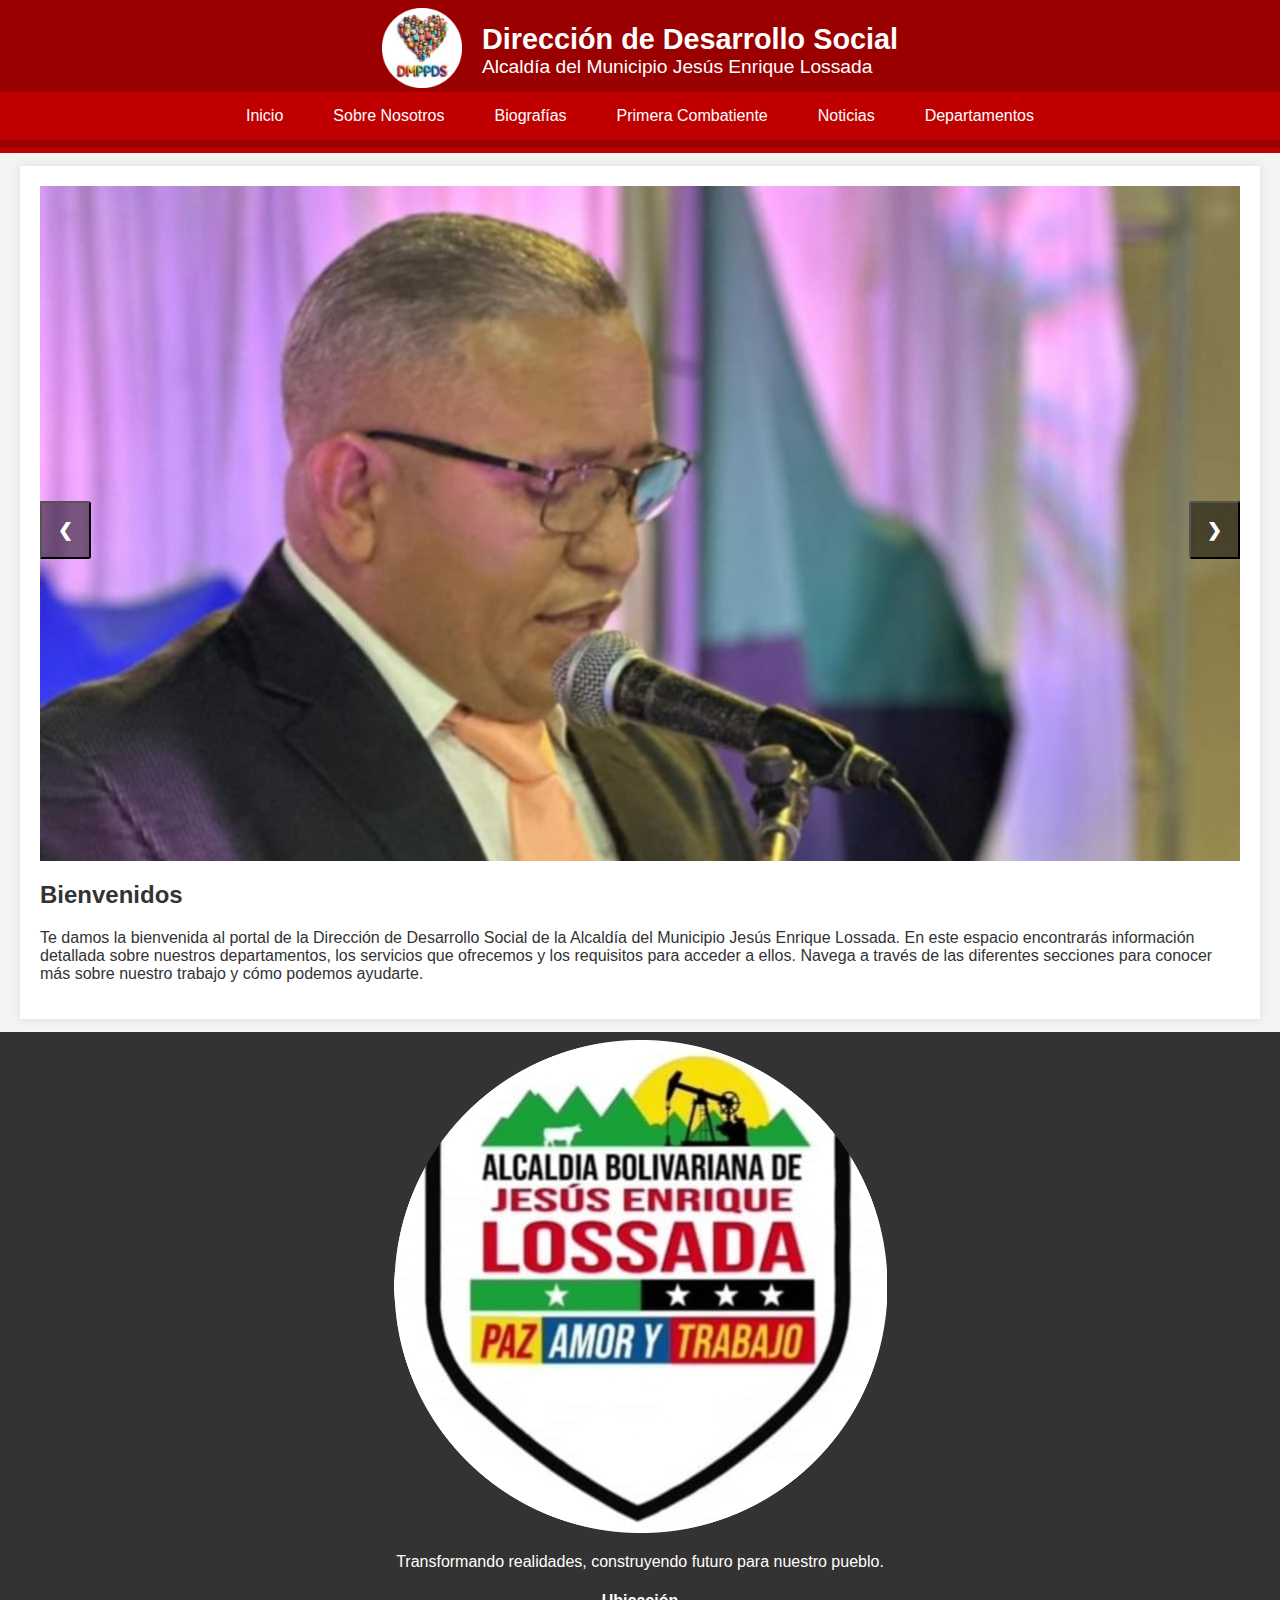
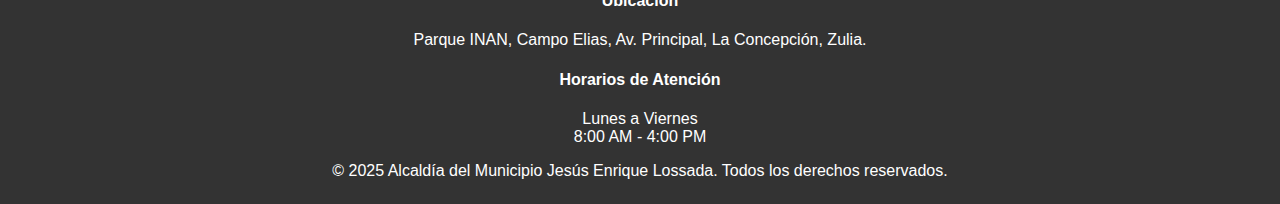
<file: index.html>
<!DOCTYPE html>
<html lang="es">

<head>
    <meta charset="UTF-8">
    <meta name="viewport" content="width=device-width, initial-scale=1.0">
    <link rel="icon" type="image/png" sizes="16x16"
        href="https://kazuma387.github.io/desarrollo-social/images/DDS2.png">
    <link rel="apple-touch-icon" sizes="180x180" href="https://kazuma387.github.io/desarrollo-social/images/DDS.png">
    <title>Dirección de Desarrollo Social - Alcaldía de Jesús Enrique Lossada</title>
    <link rel="stylesheet" href="css/style.css">
    <meta name="description"
        content="Te damos la bienvenida al portal de la Dirección de Desarrollo Social de la Alcaldía del Municipio Jesús Enrique Lossada.">
    <link rel="canonical" href="https://kazuma387.github.io/desarrollo-social">
    <link rel="favicon" href="https://kazuma387.github.io/desarrollo-social/images/DDS2.png">
    <meta name="theme-color" content="#0883c9">
    <meta property="og:type" content="website">
    <meta property="og:url" content="https://kazuma387.github.io/desarrollo-social">
    <meta property="og:title" content="Dirección de Desarrollo Social - Alcaldía de Jesús Enrique Lossada">
    <meta property="og:description"
        content="Te damos la bienvenida al portal de la Dirección de Desarrollo Social de la Alcaldía del Municipio Jesús Enrique Lossada.">
    <meta property="og:image" content="https://kazuma387.github.io/desarrollo-social/images/DDS.png">
    <meta name="twitter:card" content="summary">
</head>

<body>
    <header>
        <div class="header-container">
            <div class="logo">
                <a href="index.html"><img src="images/logo.png" alt="Logo Alcaldía"></a>
            </div>
            <div class="title">
                <h1>Dirección de Desarrollo Social</h1>
                <h5>Alcaldía del Municipio Jesús Enrique Lossada</h5>
            </div>
        </div>
        <button class="menu-toggle" id="mobile-menu">
            <span class="bar"></span>
            <span class="bar"></span>
            <span class="bar"></span>
        </button>
        <nav class="main-nav" id="main-nav">
            <ul>
                <li><a href="index.html">Inicio</a></li>
                <li><a href="sobre-nosotros.html">Sobre Nosotros</a></li>
                <li><a href="biografias.html">Biografías</a></li>
                <li><a href="primera-combatiente.html">Primera Combatiente</a></li>
                <li><a href="noticias.html">Noticias</a></li>
                <li class="dropdown">
                    <a href="javascript:void(0)" class="dropbtn">Departamentos</a>
                    <div class="dropdown-content">
                        <a href="venapp.html">VenApp</a>
                        <a href="trabajo-social.html">Trabajo Social</a>
                        <a href="atencion-ciudadana.html">Atención Ciudadana</a>
                        <a href="atencion-discapacitado.html">Atención al Discapacitado</a>
                        <a href="atencion-adulto-mayor.html">Atención al Adulto Mayor</a>
                        <a href="atencion-pueblo-indigena.html">Atención al Pueblo Indígena</a>
                        <a href="sistema-patria.html">Sistema Patria</a>
                    </div>
                </li>
            </ul>
        </nav>
    </header>

    <main>
        <section class="carousel">
            <div class="carousel-container">
                <div class="carousel-slide">
                    <img src="images/carousel1.jpeg" alt="Imagen 1">
                </div>
                <div class="carousel-slide">
                    <img src="images/carousel2.jpeg" alt="Imagen 2">
                </div>
                <div class="carousel-slide">
                    <img src="images/carousel3.jpeg" alt="Imagen 3">
                </div>
                <div class="carousel-slide">
                    <img src="images/carousel4.jpeg" alt="Imagen 3">
                </div>
                <div class="carousel-slide">
                    <img src="images/carousel5.jpeg" alt="Imagen 3">
                </div>
            </div>
            <button class="prev">&#10094;</button>
            <button class="next">&#10095;</button>
        </section>

        <section class="welcome">
            <h2>Bienvenidos</h2>
            <p>Te damos la bienvenida al portal de la Dirección de Desarrollo Social de la Alcaldía del Municipio Jesús
                Enrique Lossada. En este espacio encontrarás información detallada sobre nuestros departamentos, los
                servicios que ofrecemos y los requisitos para acceder a ellos. Navega a través de las diferentes
                secciones para conocer más sobre nuestro trabajo y cómo podemos ayudarte.</p>
        </section>
    </main>

    <footer>
        <div class="footer-container">
            <div class="footer-section about">
                <img src="images/logo-footer.png" alt="Logo alcaldia de lossada" class="footer-logo">
                <p>Transformando realidades, construyendo futuro para nuestro pueblo.</p>
            </div>
            <div class="footer-section location">
                <h4>Ubicación</h4>
                <p>Parque INAN, Campo Elias, Av. Principal, La Concepción, Zulia.</p>
            </div>
            <div class="footer-section hours">
                <h4>Horarios de Atención</h4>
                <p>Lunes a Viernes<br>8:00 AM - 4:00 PM</p>
            </div>
        </div>
        <div class="footer-bottom">
            <p>&copy; 2025 Alcaldía del Municipio Jesús Enrique Lossada. Todos los derechos reservados.</p>
        </div>
    </footer>

    <script src="js/main.js"></script>
</body>

</html>
</file>
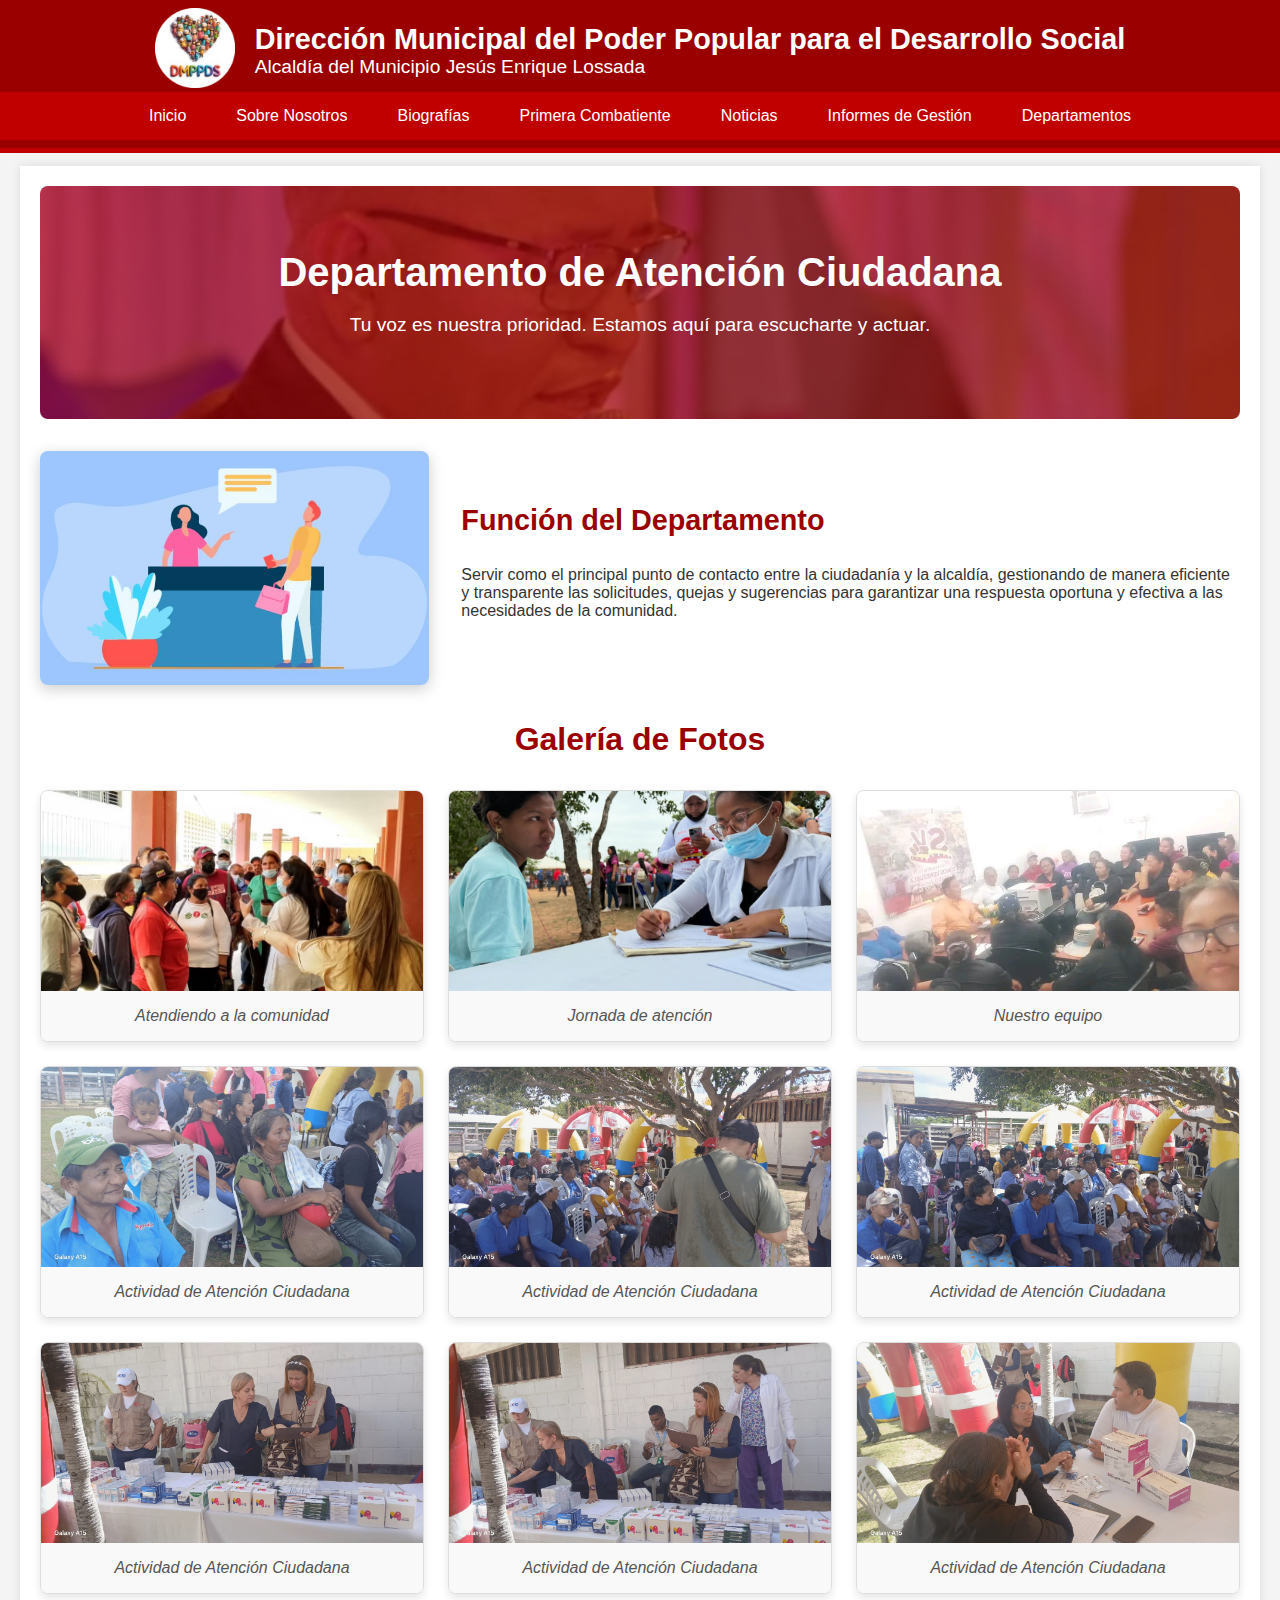
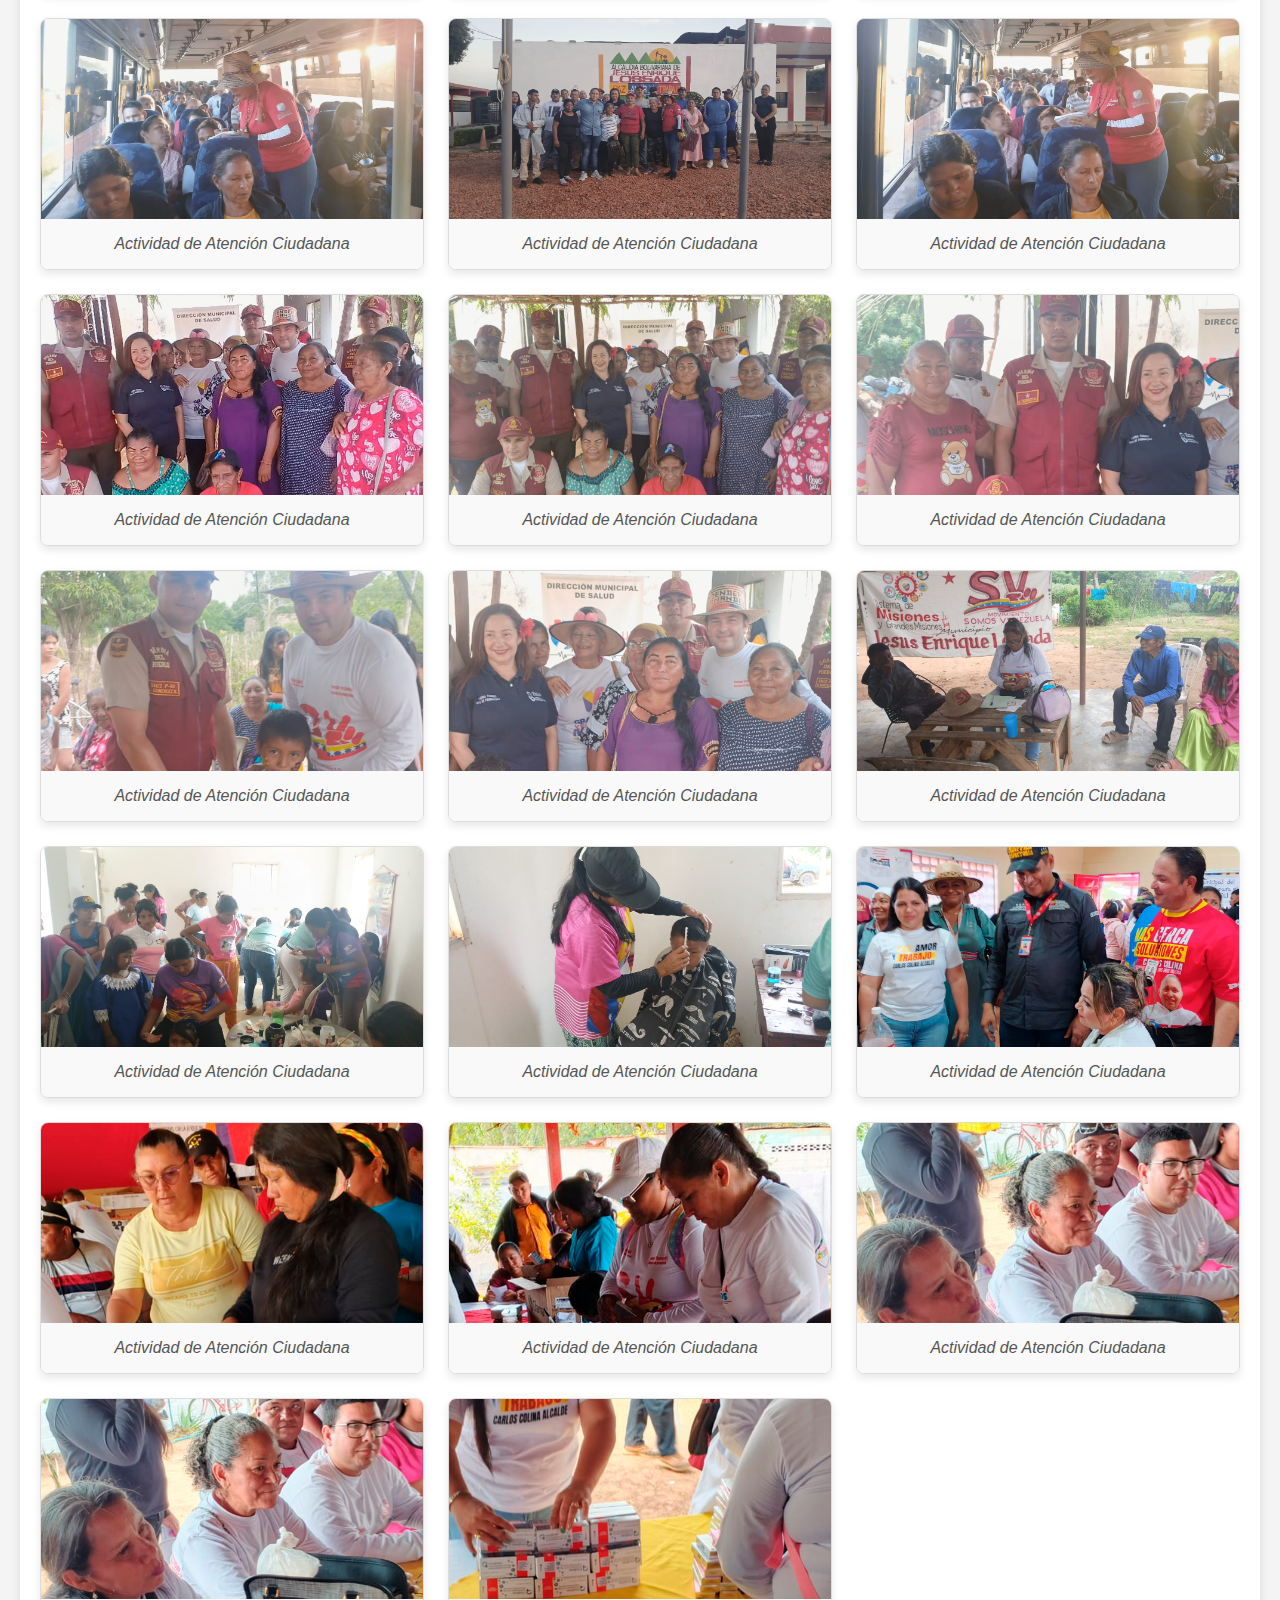
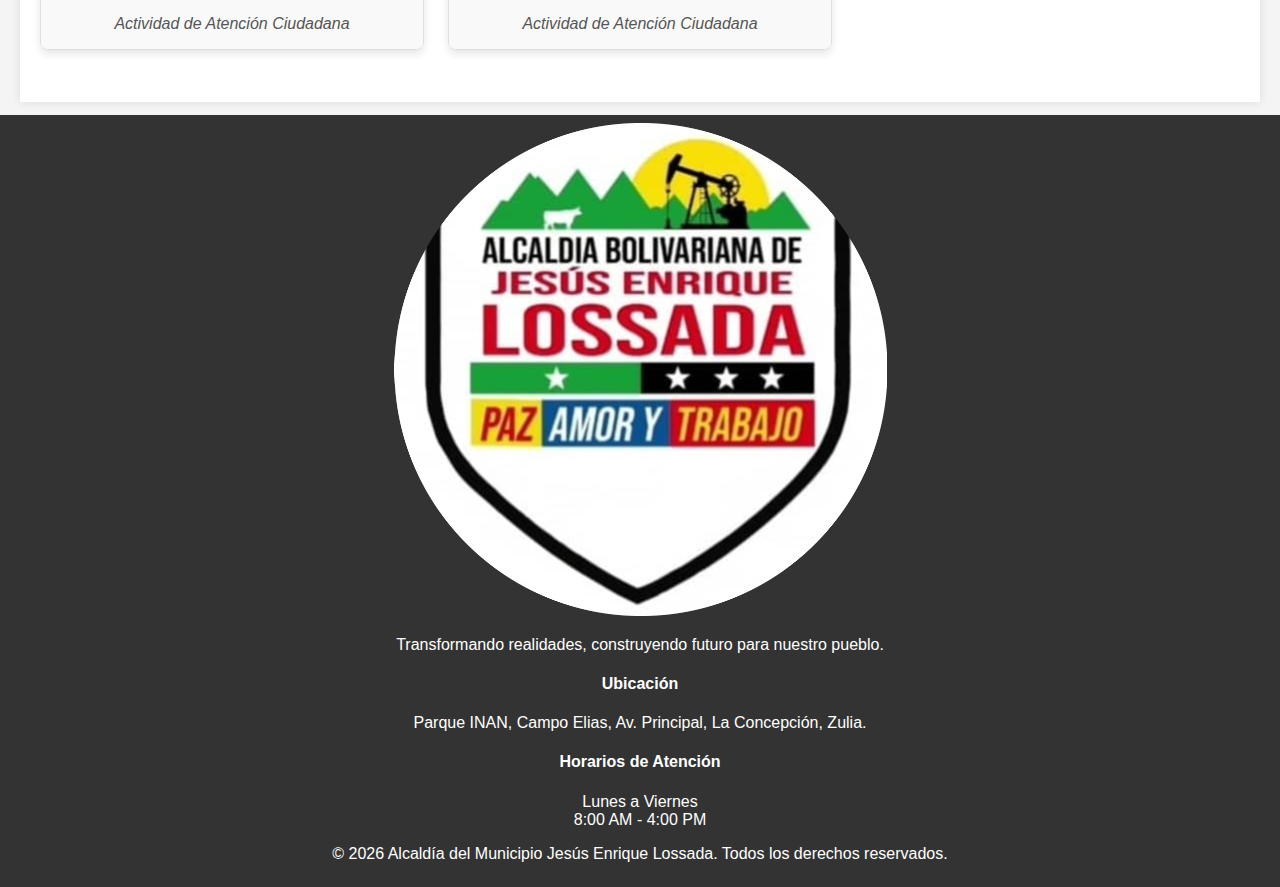
<file: atencion-ciudadana.html>
<!DOCTYPE html>
<html lang="es">

<head>
    <meta charset="UTF-8">
    <meta name="viewport" content="width=device-width, initial-scale=1.0">
    <title>Departamento de Atención Ciudadana - Desarrollo Social</title>
    <link rel="stylesheet" href="css/style.css">
    <link rel="icon" type="image/png" sizes="16x16"
        href="https://kazuma387.github.io/desarrollo-social/images/logo.png">
    <link rel="apple-touch-icon" sizes="180x180" href="https://kazuma387.github.io/desarrollo-social/images/DDS.png">
    <meta name="theme-color" content="#0883c9">
    <meta property="og:type" content="website">
    <meta property="og:url" content="https://kazuma387.github.io/desarrollo-social/atencion-ciudadana.html">
    <meta property="og:title" content="Atención Ciudadana - Desarrollo Social">
    <meta property="og:description"
        content="Conoce cómo podemos ayudarte a través de nuestro departamento de Atención Ciudadana.">
    <meta property="og:image" content="https://kazuma387.github.io/desarrollo-social/images/atencion-ciudadana.jpg">
    <meta name="twitter:card" content="summary_large_image">
</head>

<body>
    <header>
        <div class="header-container">
            <div class="logo">
                <a href="index.html"><img src="images/logo.png" alt="Logo Alcaldía"></a>
            </div>
            <div class="title">
                <h1>Dirección Municipal del Poder Popular para el Desarrollo Social</h1>
                <h5>Alcaldía del Municipio Jesús Enrique Lossada</h5>
            </div>
        </div>
        <button class="menu-toggle" id="mobile-menu">
            <span class="bar"></span>
            <span class="bar"></span>
            <span class="bar"></span>
        </button>
        <nav class="main-nav" id="main-nav">
            <ul>
                <li><a href="index.html">Inicio</a></li>
                <li><a href="sobre-nosotros.html">Sobre Nosotros</a></li>
                <li><a href="biografias.html">Biografías</a></li>
                <li><a href="primera-combatiente.html">Primera Combatiente</a></li>
                <li><a href="noticias.html">Noticias</a></li>
                <li><a href="informes-gestion.html">Informes de Gestión</a></li>
                <li class="dropdown">
                    <a href="javascript:void(0)" class="dropbtn">Departamentos</a>
                    <div class="dropdown-content">
                        <a href="venapp.html">VenApp</a>
                        <a href="trabajo-social.html">Trabajo Social</a>
                        <a href="atencion-ciudadana.html">Atención Ciudadana</a>
                        <a href="atencion-discapacitado.html">Atención al Discapacitado</a>
                        <a href="atencion-adulto-mayor.html">Atención al Adulto Mayor</a>
                        <a href="atencion-pueblo-indigena.html">Atención al Pueblo Indígena</a>
                        <a href="sistema-patria.html">Sistema Patria</a>
                    </div>
                </li>
            </ul>
        </nav>
    </header>

    <main class="content-page">
        <section class="department-hero">
            <div class="department-hero-text">
                <h2>Departamento de Atención Ciudadana</h2>
                <p>Tu voz es nuestra prioridad. Estamos aquí para escucharte y actuar.</p>
            </div>
        </section>

        <section class="department-info">
            <div class="info-left">
                <img src="images/atencion-ciudadana.jpg" alt="Imagen representativa de Atención Ciudadana">
            </div>
            <div class="info-right">
                <h3>Función del Departamento</h3>
                <p>Servir como el principal punto de contacto entre la ciudadanía y la alcaldía, gestionando de manera
                    eficiente y transparente las solicitudes, quejas y sugerencias para garantizar una respuesta
                    oportuna y efectiva a las necesidades de la comunidad.</p>
            </div>
        </section>

        <section class="department-gallery">
            <h3>Galería de Fotos</h3>
            <div class="gallery-grid">
                <div class="gallery-item">
                    <img src="images/atencion-ciudadana/img1.jpeg" alt="Foto de galería 1">
                    <div class="gallery-caption">Atendiendo a la comunidad</div>
                </div>
                <div class="gallery-item">
                    <img src="images/atencion-ciudadana/img2.jpeg" alt="Foto de galería 2">
                    <div class="gallery-caption">Jornada de atención</div>
                </div>
                <div class="gallery-item">
                    <img src="images/atencion-ciudadana/img3.jpeg" alt="Foto de galería 3">
                    <div class="gallery-caption">Nuestro equipo</div>
                </div>
                <div class="gallery-item">
                    <img src="images/atencion-ciudadana/img4.jpeg" alt="Foto de galería 4">
                    <div class="gallery-caption">Actividad de Atención Ciudadana</div>
                </div>
                <div class="gallery-item">
                    <img src="images/atencion-ciudadana/img5.jpeg" alt="Foto de galería 5">
                    <div class="gallery-caption">Actividad de Atención Ciudadana</div>
                </div>
                <div class="gallery-item">
                    <img src="images/atencion-ciudadana/img6.jpeg" alt="Foto de galería 6">
                    <div class="gallery-caption">Actividad de Atención Ciudadana</div>
                </div>
                <div class="gallery-item">
                    <img src="images/atencion-ciudadana/img7.jpeg" alt="Foto de galería 7">
                    <div class="gallery-caption">Actividad de Atención Ciudadana</div>
                </div>
                <div class="gallery-item">
                    <img src="images/atencion-ciudadana/img8.jpeg" alt="Foto de galería 8">
                    <div class="gallery-caption">Actividad de Atención Ciudadana</div>
                </div>
                <div class="gallery-item">
                    <img src="images/atencion-ciudadana/img9.jpeg" alt="Foto de galería 9">
                    <div class="gallery-caption">Actividad de Atención Ciudadana</div>
                </div>
                <div class="gallery-item">
                    <img src="images/atencion-ciudadana/img10.jpeg" alt="Foto de galería 10">
                    <div class="gallery-caption">Actividad de Atención Ciudadana</div>
                </div>
                <div class="gallery-item">
                    <img src="images/atencion-ciudadana/img11.jpeg" alt="Foto de galería 11">
                    <div class="gallery-caption">Actividad de Atención Ciudadana</div>
                </div>
                <div class="gallery-item">
                    <img src="images/atencion-ciudadana/img12.jpeg" alt="Foto de galería 12">
                    <div class="gallery-caption">Actividad de Atención Ciudadana</div>
                </div>
                <div class="gallery-item">
                    <img src="images/atencion-ciudadana/img13.png" alt="Foto de galería 13">
                    <div class="gallery-caption">Actividad de Atención Ciudadana</div>
                </div>
                <div class="gallery-item">
                    <img src="images/atencion-ciudadana/img14.jpeg" alt="Foto de galería 14">
                    <div class="gallery-caption">Actividad de Atención Ciudadana</div>
                </div>
                <div class="gallery-item">
                    <img src="images/atencion-ciudadana/img15.png" alt="Foto de galería 15">
                    <div class="gallery-caption">Actividad de Atención Ciudadana</div>
                </div>
                <div class="gallery-item">
                    <img src="images/atencion-ciudadana/img16.png" alt="Foto de galería 16">
                    <div class="gallery-caption">Actividad de Atención Ciudadana</div>
                </div>
                <div class="gallery-item">
                    <img src="images/atencion-ciudadana/img17.png" alt="Foto de galería 17">
                    <div class="gallery-caption">Actividad de Atención Ciudadana</div>
                </div>
                <div class="gallery-item">
                    <img src="images/atencion-ciudadana/img18.jpeg" alt="Foto de galería 18">
                    <div class="gallery-caption">Actividad de Atención Ciudadana</div>
                </div>
                <div class="gallery-item">
                    <img src="images/atencion-ciudadana/img19.jpeg" alt="Foto de galería 19">
                    <div class="gallery-caption">Actividad de Atención Ciudadana</div>
                </div>
                <div class="gallery-item">
                    <img src="images/atencion-ciudadana/img20.jpeg" alt="Foto de gallery 20">
                    <div class="gallery-caption">Actividad de Atención Ciudadana</div>
                </div>
                <div class="gallery-item">
                    <img src="images/atencion-ciudadana/img21.png" alt="Foto de galería 21">
                    <div class="gallery-caption">Actividad de Atención Ciudadana</div>
                </div>
                <div class="gallery-item">
                    <img src="images/atencion-ciudadana/img22.png" alt="Foto de galería 22">
                    <div class="gallery-caption">Actividad de Atención Ciudadana</div>
                </div>
                <div class="gallery-item">
                    <img src="images/atencion-ciudadana/img23.png" alt="Foto de galería 23">
                    <div class="gallery-caption">Actividad de Atención Ciudadana</div>
                </div>
                <div class="gallery-item">
                    <img src="images/atencion-ciudadana/img24.png" alt="Foto de galería 24">
                    <div class="gallery-caption">Actividad de Atención Ciudadana</div>
                </div>
                <div class="gallery-item">
                    <img src="images/atencion-ciudadana/img25.png" alt="Foto de galería 25">
                    <div class="gallery-caption">Actividad de Atención Ciudadana</div>
                </div>
                <div class="gallery-item">
                    <img src="images/atencion-ciudadana/img26.png" alt="Foto de galería 26">
                    <div class="gallery-caption">Actividad de Atención Ciudadana</div>
                </div>
            </div>
        </section>
    </main>

    <footer>
        <div class="footer-container">
            <div class="footer-section about">
                <img src="images/logo-footer.png" alt="Logo alcaldia de lossada" class="footer-logo">
                <p>Transformando realidades, construyendo futuro para nuestro pueblo.</p>
            </div>
            <div class="footer-section location">
                <h4>Ubicación</h4>
                <p>Parque INAN, Campo Elias, Av. Principal, La Concepción, Zulia.</p>
            </div>
            <div class="footer-section hours">
                <h4>Horarios de Atención</h4>
                <p>Lunes a Viernes<br>8:00 AM - 4:00 PM</p>
            </div>
        </div>
        <div class="footer-bottom">
            <p>&copy; 2026 Alcaldía del Municipio Jesús Enrique Lossada. Todos los derechos reservados.</p>
        </div>
    </footer>
    <script src="js/main.js"></script>
</body>

</html>
</file>
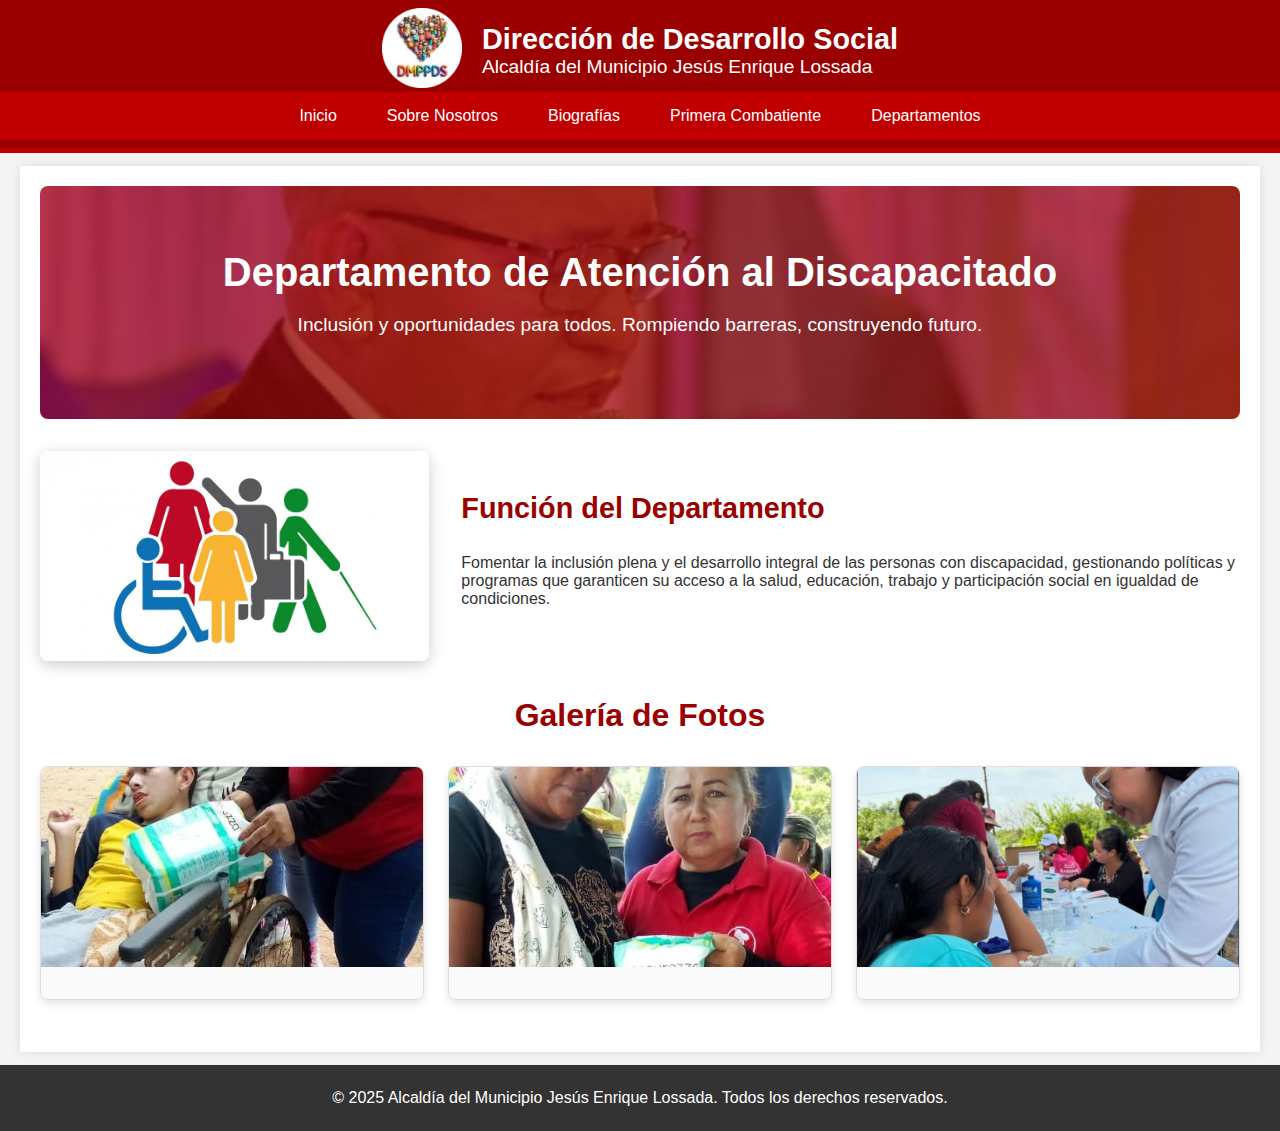
<file: atencion-discapacitado.html>
<!DOCTYPE html>
<html lang="es">
<head>
    <meta charset="UTF-8">
    <meta name="viewport" content="width=device-width, initial-scale=1.0">
    <title>Departamento de Atención al Discapacitado - Desarrollo Social</title>
    <link rel="stylesheet" href="css/style.css">
    <link rel="icon" type="image/png" sizes="16x16" href="https://kazuma387.github.io/desarrollo-social/images/DDS2.png">
    <link rel="apple-touch-icon" sizes="180x180" href="https://kazuma387.github.io/desarrollo-social/images/DDS.png">
    <meta name="theme-color" content="#0883c9">
    <meta property="og:type" content="website">
    <meta property="og:url" content="https://kazuma387.github.io/desarrollo-social/atencion-discapacitado.html">
    <meta property="og:title" content="Atención al Discapacitado - Desarrollo Social">
    <meta property="og:description" content="Programas y servicios para la atención a personas con discapacidad en el municipio.">
    <meta property="og:image" content="https://kazuma387.github.io/desarrollo-social/images/atencion-discapacitado.png">
    <meta name="twitter:card" content="summary_large_image">
</head>
<body>
    <header>
        <div class="header-container">
            <div class="logo">
                <a href="index.html"><img src="images/logo.png" alt="Logo Alcaldía"></a>
            </div>
            <div class="title">
                <h1>Dirección de Desarrollo Social</h1>
                <h5>Alcaldía del Municipio Jesús Enrique Lossada</h5>
            </div>
        </div>
        <button class="menu-toggle" id="mobile-menu">
            <span class="bar"></span>
            <span class="bar"></span>
            <span class="bar"></span>
        </button>
        <nav class="main-nav" id="main-nav">
            <ul>
                <li><a href="index.html">Inicio</a></li>
                <li><a href="sobre-nosotros.html">Sobre Nosotros</a></li>
                <li><a href="biografias.html">Biografías</a></li>
                <li><a href="primera-combatiente.html">Primera Combatiente</a></li>
                <li class="dropdown">
                    <a href="javascript:void(0)" class="dropbtn">Departamentos</a>
                    <div class="dropdown-content">
                        <a href="venapp.html">VenApp</a>
                        <a href="trabajo-social.html">Trabajo Social</a>
                        <a href="atencion-ciudadana.html">Atención Ciudadana</a>
                        <a href="atencion-discapacitado.html">Atención al Discapacitado</a>
                        <a href="atencion-adulto-mayor.html">Atención al Adulto Mayor</a>
                        <a href="atencion-pueblo-indigena.html">Atención al Pueblo Indígena</a>
                        <a href="sistema-patria.html">Sistema Patria</a>
                    </div>
                </li>
            </ul>
        </nav>
    </header>

    <main class="content-page">
        <section class="department-hero">
            <div class="department-hero-text">
                <h2>Departamento de Atención al Discapacitado</h2>
                <p>Inclusión y oportunidades para todos. Rompiendo barreras, construyendo futuro.</p>
            </div>
        </section>

        <section class="department-info">
            <div class="info-left">
                <img src="images/atencion-discapacitado.png" alt="Imagen representativa de Atención al Discapacitado">
            </div>
            <div class="info-right">
                <h3>Función del Departamento</h3>
                <p>Fomentar la inclusión plena y el desarrollo integral de las personas con discapacidad, gestionando políticas y programas que garanticen su acceso a la salud, educación, trabajo y participación social en igualdad de condiciones.</p>
            </div>
        </section>

        <section class="department-gallery">
            <h3>Galería de Fotos</h3>
            <div class="gallery-grid">
                <div class="gallery-item">
                    <img src="images/atencion-discapacitado/img1.jpeg" alt="Foto de galería 1">
                    <div class="gallery-caption"></div>
                </div>
                <div class="gallery-item">
                    <img src="images/atencion-discapacitado/img2.jpeg" alt="Foto de galería 2">
                    <div class="gallery-caption"></div>
                </div>
                <div class="gallery-item">
                    <img src="images/atencion-discapacitado/img3.jpeg" alt="Foto de galería 3">
                    <div class="gallery-caption"></div>
                </div>
            </div>
        </section>
    </main>

    <footer>
        <p>&copy; 2025 Alcaldía del Municipio Jesús Enrique Lossada. Todos los derechos reservados.</p>
    </footer>
    <script src="js/main.js"></script>
</body>
</html>
</file>
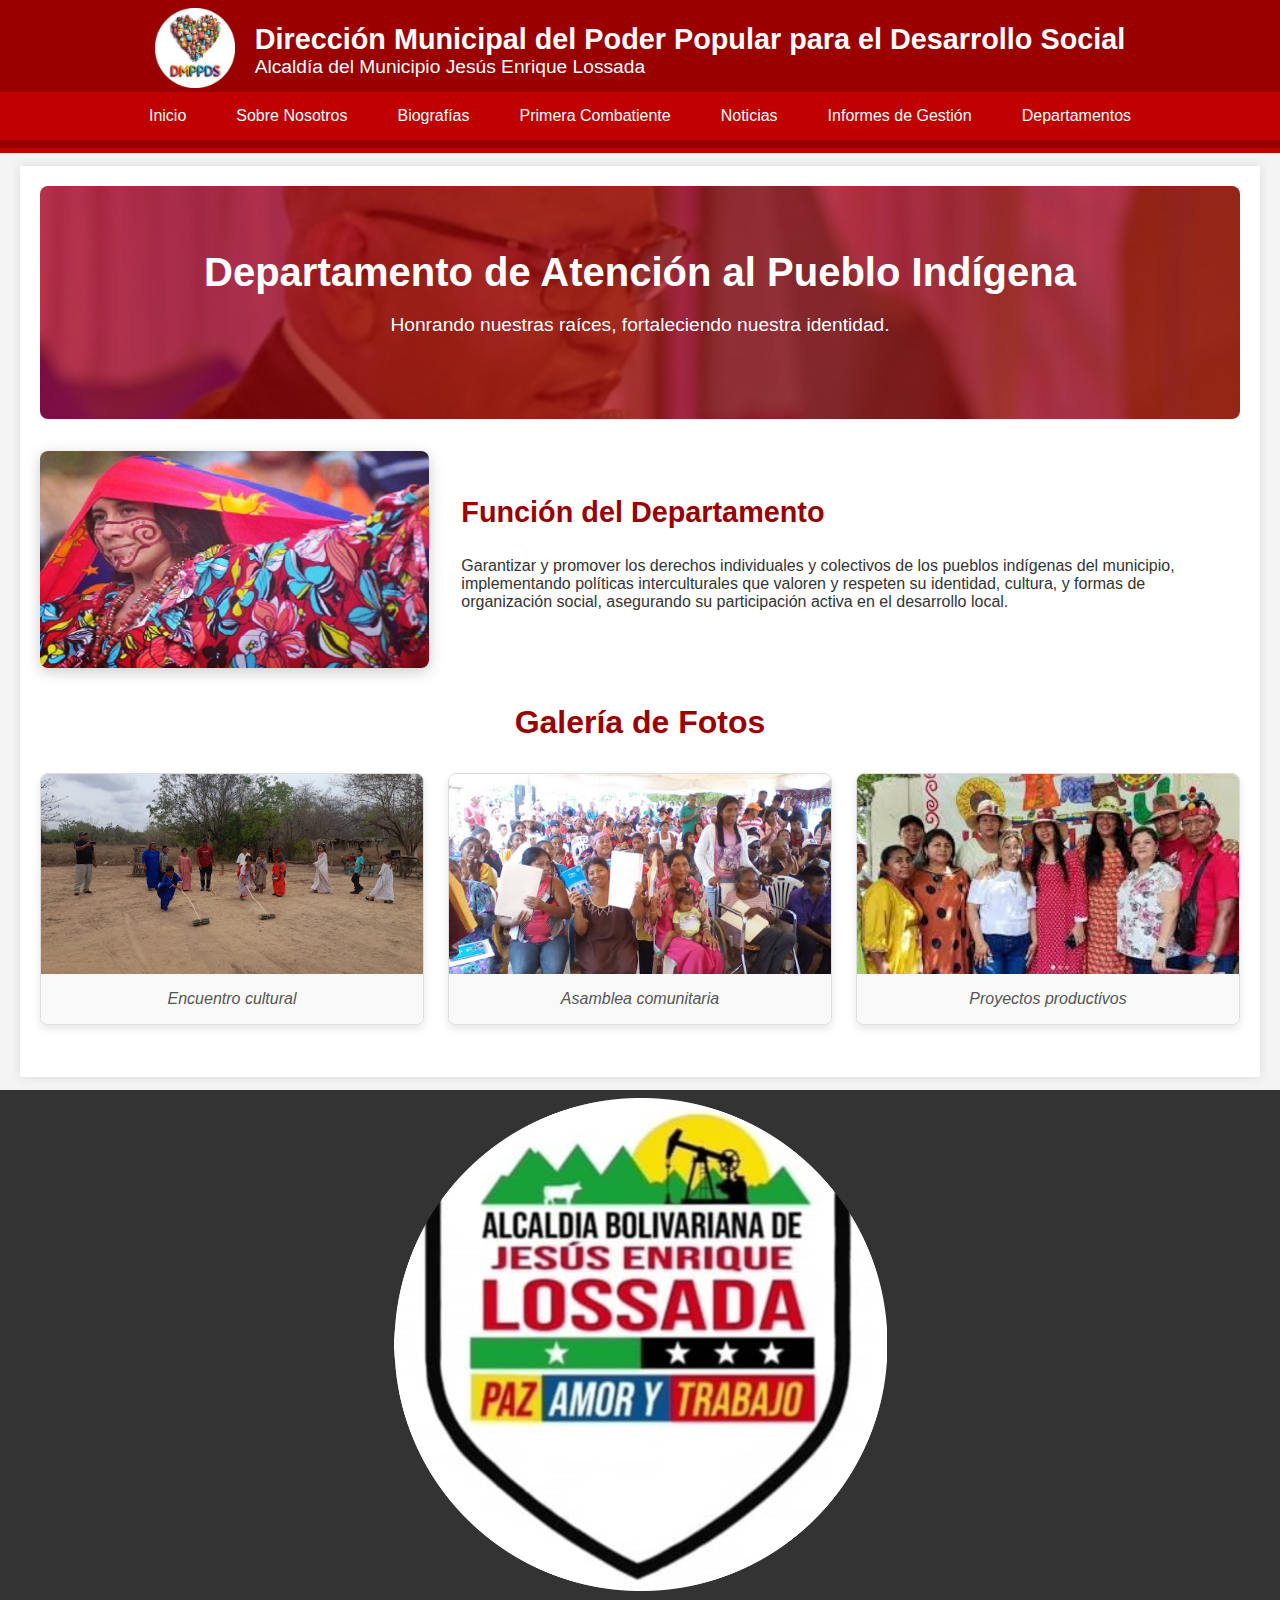
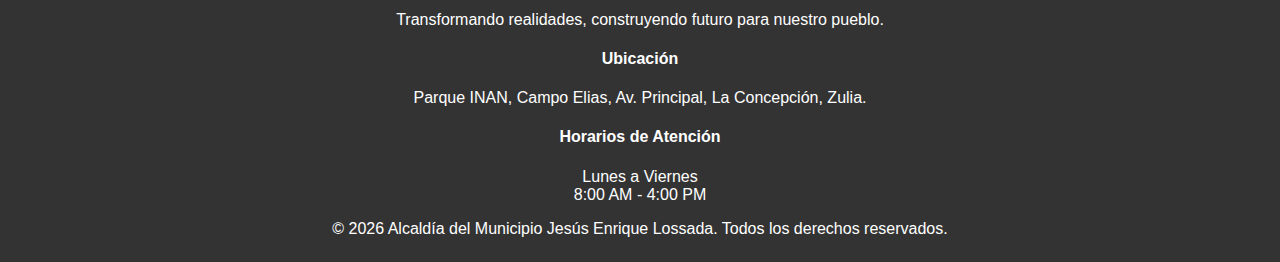
<file: atencion-pueblo-indigena.html>
<!DOCTYPE html>
<html lang="es">

<head>
    <meta charset="UTF-8">
    <meta name="viewport" content="width=device-width, initial-scale=1.0">
    <title>Departamento de Atención al Pueblo Indígena - Desarrollo Social</title>
    <link rel="stylesheet" href="css/style.css">
    <link rel="icon" type="image/png" sizes="16x16"
        href="https://kazuma387.github.io/desarrollo-social/images/logo.png">
    <link rel="apple-touch-icon" sizes="180x180" href="https://kazuma387.github.io/desarrollo-social/images/DDS.png">
    <meta name="theme-color" content="#0883c9">
    <meta property="og:type" content="website">
    <meta property="og:url" content="https://kazuma387.github.io/desarrollo-social/atencion-pueblo-indigena.html">
    <meta property="og:title" content="Atención al Pueblo Indígena - Desarrollo Social">
    <meta property="og:description" content="Apoyo y programas para las comunidades y pueblos indígenas del municipio.">
    <meta property="og:image" content="https://kazuma387.github.io/desarrollo-social/images/pueblo-Indigena.jpg">
    <meta name="twitter:card" content="summary_large_image">
</head>

<body>
    <header>
        <div class="header-container">
            <div class="logo">
                <a href="index.html"><img src="images/logo.png" alt="Logo Alcaldía"></a>
            </div>
            <div class="title">
                <h1>Dirección Municipal del Poder Popular para el Desarrollo Social</h1>
                <h5>Alcaldía del Municipio Jesús Enrique Lossada</h5>
            </div>
        </div>
        <button class="menu-toggle" id="mobile-menu">
            <span class="bar"></span>
            <span class="bar"></span>
            <span class="bar"></span>
        </button>
        <nav class="main-nav" id="main-nav">
            <ul>
                <li><a href="index.html">Inicio</a></li>
                <li><a href="sobre-nosotros.html">Sobre Nosotros</a></li>
                <li><a href="biografias.html">Biografías</a></li>
                <li><a href="primera-combatiente.html">Primera Combatiente</a></li>
                <li><a href="noticias.html">Noticias</a></li>
                <li><a href="informes-gestion.html">Informes de Gestión</a></li>
                <li class="dropdown">
                    <a href="javascript:void(0)" class="dropbtn">Departamentos</a>
                    <div class="dropdown-content">
                        <a href="venapp.html">VenApp</a>
                        <a href="trabajo-social.html">Trabajo Social</a>
                        <a href="atencion-ciudadana.html">Atención Ciudadana</a>
                        <a href="atencion-discapacitado.html">Atención al Discapacitado</a>
                        <a href="atencion-adulto-mayor.html">Atención al Adulto Mayor</a>
                        <a href="atencion-pueblo-indigena.html">Atención al Pueblo Indígena</a>
                        <a href="sistema-patria.html">Sistema Patria</a>
                    </div>
                </li>
            </ul>
        </nav>
    </header>

    <main class="content-page">
        <section class="department-hero">
            <div class="department-hero-text">
                <h2>Departamento de Atención al Pueblo Indígena</h2>
                <p>Honrando nuestras raíces, fortaleciendo nuestra identidad.</p>
            </div>
        </section>

        <section class="department-info">
            <div class="info-left">
                <img src="images/pueblo-Indigena.jpg" alt="Imagen representativa de Atención al Pueblo Indígena">
            </div>
            <div class="info-right">
                <h3>Función del Departamento</h3>
                <p>Garantizar y promover los derechos individuales y colectivos de los pueblos indígenas del municipio,
                    implementando políticas interculturales que valoren y respeten su identidad, cultura, y formas de
                    organización social, asegurando su participación activa en el desarrollo local.</p>
            </div>
        </section>

        <section class="department-gallery">
            <h3>Galería de Fotos</h3>
            <div class="gallery-grid">
                <div class="gallery-item">
                    <img src="images/atencion-pueblo-indigena/img1.jpg" alt="Foto de galería 1">
                    <div class="gallery-caption">Encuentro cultural</div>
                </div>
                <div class="gallery-item">
                    <img src="images/atencion-pueblo-indigena/img2.jpg" alt="Foto de galería 2">
                    <div class="gallery-caption">Asamblea comunitaria</div>
                </div>
                <div class="gallery-item">
                    <img src="images/atencion-pueblo-indigena/img3.jpg" alt="Foto de galería 3">
                    <div class="gallery-caption">Proyectos productivos</div>
                </div>
            </div>
        </section>
    </main>

    <footer>
        <div class="footer-container">
            <div class="footer-section about">
                <img src="images/logo-footer.png" alt="Logo alcaldia de lossada" class="footer-logo">
                <p>Transformando realidades, construyendo futuro para nuestro pueblo.</p>
            </div>
            <div class="footer-section location">
                <h4>Ubicación</h4>
                <p>Parque INAN, Campo Elias, Av. Principal, La Concepción, Zulia.</p>
            </div>
            <div class="footer-section hours">
                <h4>Horarios de Atención</h4>
                <p>Lunes a Viernes<br>8:00 AM - 4:00 PM</p>
            </div>
        </div>
        <div class="footer-bottom">
            <p>&copy; 2026 Alcaldía del Municipio Jesús Enrique Lossada. Todos los derechos reservados.</p>
        </div>
    </footer>
    <script src="js/main.js"></script>
</body>

</html>
</file>
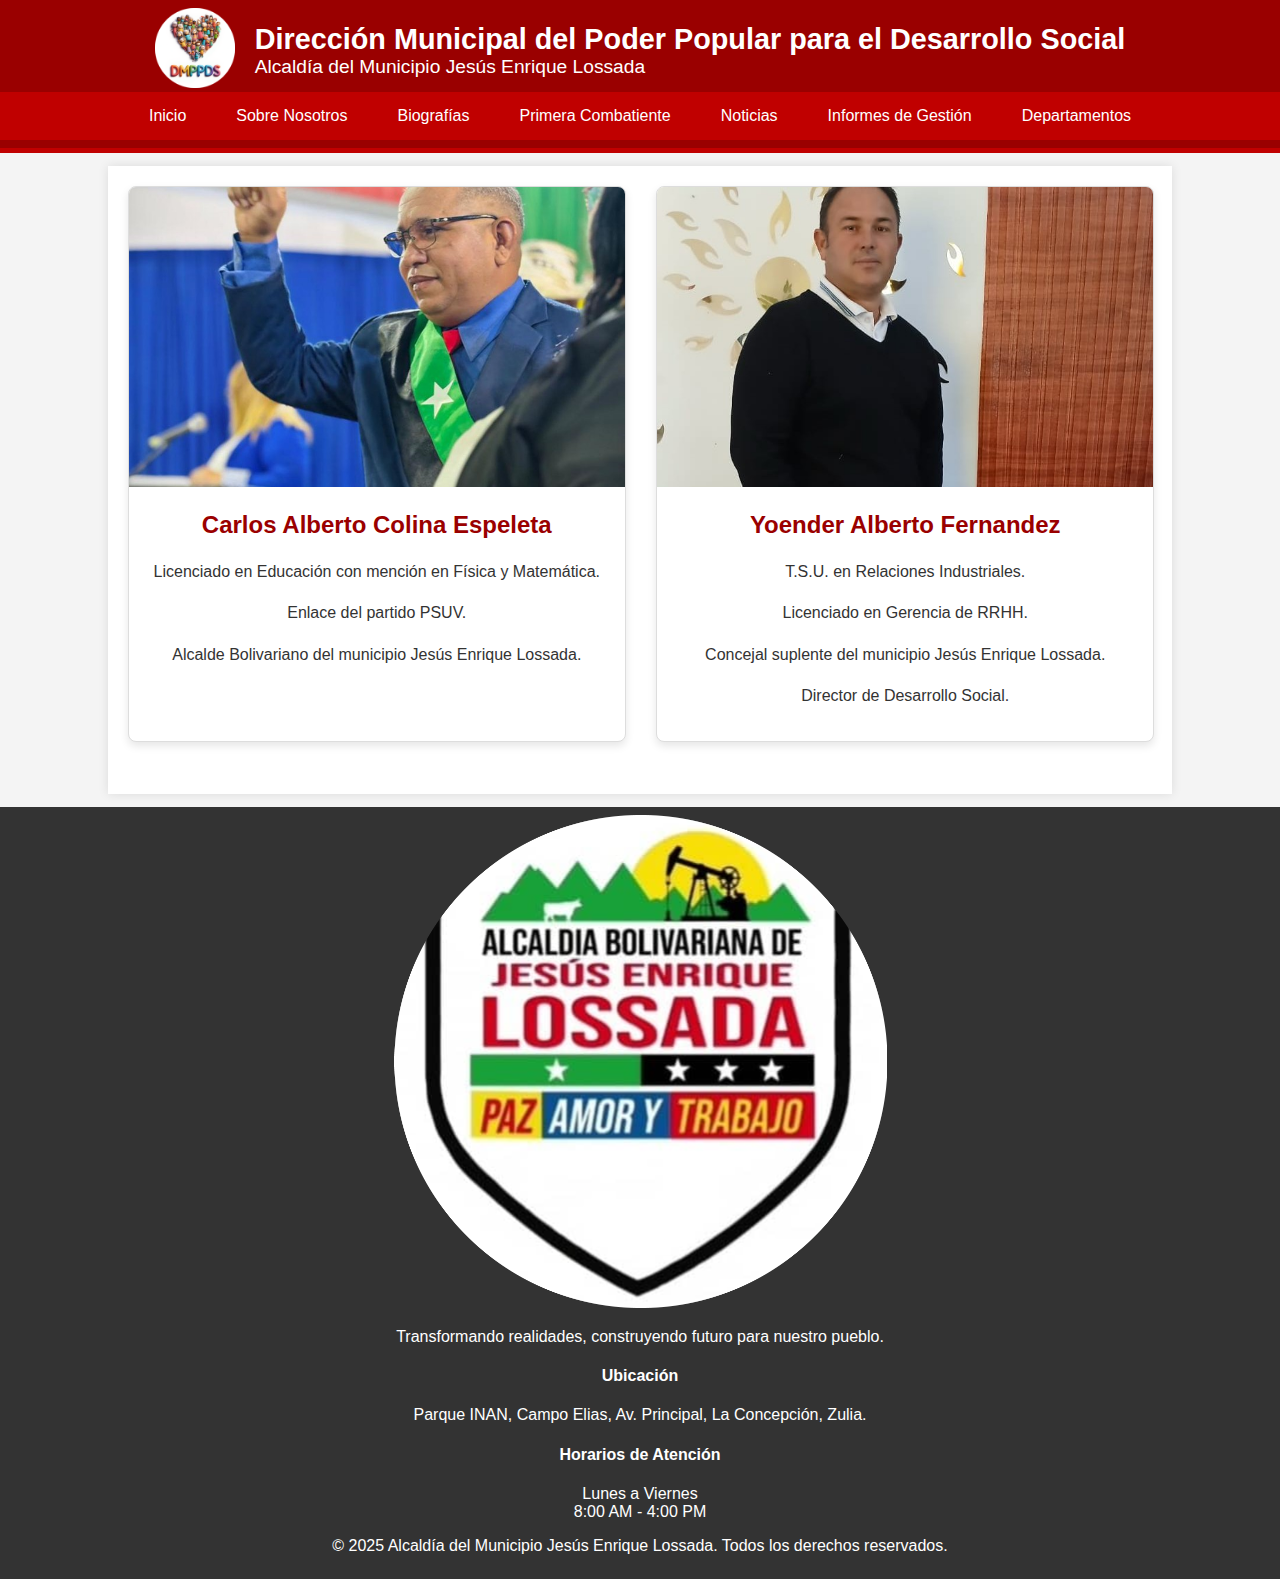
<file: biografias.html>
<!DOCTYPE html>
<html lang="es">

<head>
    <meta charset="UTF-8">
    <meta name="viewport" content="width=device-width, initial-scale=1.0">
    <title>Biografías - Desarrollo Social</title>
    <link rel="stylesheet" href="css/style.css">
    <link rel="icon" type="image/png" sizes="16x16"
        href="https://kazuma387.github.io/desarrollo-social/images/DDS2.png">
    <link rel="apple-touch-icon" sizes="180x180" href="https://kazuma387.github.io/desarrollo-social/images/DDS.png">
    <meta name="theme-color" content="#0883c9">
    <meta property="og:type" content="website">
    <meta property="og:url" content="https://kazuma387.github.io/desarrollo-social/biografias.html">
    <meta property="og:title" content="Biografías - Desarrollo Social">
    <meta property="og:description"
        content="Conoce a los líderes de la Dirección de Desarrollo Social del municipio Jesús Enrique Lossada.">
    <meta property="og:image" content="https://kazuma387.github.io/desarrollo-social/images/carlos-colina.jpeg">
    <meta name="twitter:card" content="summary_large_image">
</head>

<body>
    <header>
        <div class="header-container">
            <div class="logo">
                <a href="index.html"><img src="images/logo.png" alt="Logo Alcaldía"></a>
            </div>
            <div class="title">
                <h1>Dirección Municipal del Poder Popular para el Desarrollo Social</h1>
                <h5>Alcaldía del Municipio Jesús Enrique Lossada</h5>
            </div>
        </div>
        <button class="menu-toggle" id="mobile-menu">
            <span class="bar"></span>
            <span class="bar"></span>
            <span class="bar"></span>
        </button>
        <nav class="main-nav" id="main-nav">
            <ul>
                <li><a href="index.html">Inicio</a></li>
                <li><a href="sobre-nosotros.html">Sobre Nosotros</a></li>
                <li><a href="biografias.html">Biografías</a></li>
                <li><a href="primera-combatiente.html">Primera Combatiente</a></li>
                <li><a href="noticias.html">Noticias</a></li>
                <li><a href="informes-gestion.html">Informes de Gestión</a></li>
                <li class="dropdown">
                    <a href="javascript:void(0)" class="dropbtn">Departamentos</a>
                    <div class="dropdown-content">
                        <a href="venapp.html">VenApp</a>
                        <a href="trabajo-social.html">Trabajo Social</a>
                        <a href="atencion-ciudadana.html">Atención Ciudadana</a>
                        <a href="atencion-discapacitado.html">Atención al Discapacitado</a>
                        <a href="atencion-adulto-mayor.html">Atención al Adulto Mayor</a>
                        <a href="atencion-pueblo-indigena.html">Atención al Pueblo Indígena</a>
                        <a href="sistema-patria.html">Sistema Patria</a>
                    </div>
                </li>
            </ul>
        </nav>
    </header>

    <main class="content-page">
        <section class="biography-container">
            <div class="biography-card">
                <img src="images/carlos-colina.jpeg" alt="Foto de Carlos Alberto Colina Espeleta">
                <div class="biography-text">
                    <h2>Carlos Alberto Colina Espeleta</h2>
                    <p>Licenciado en Educación con mención en Física y Matemática.</p>
                    <p>Enlace del partido PSUV.</p>
                    <p>Alcalde Bolivariano del municipio Jesús Enrique Lossada.</p>
                </div>
            </div>
            <div class="biography-card">
                <img src="images/yoender.jpeg" alt="Foto de Yoender Alberto Fernandez">
                <div class="biography-text">
                    <h2>Yoender Alberto Fernandez</h2>
                    <p>T.S.U. en Relaciones Industriales.</p>
                    <p>Licenciado en Gerencia de RRHH.</p>
                    <p>Concejal suplente del municipio Jesús Enrique Lossada.</p>
                    <p>Director de Desarrollo Social.</p>
                </div>
            </div>
        </section>
    </main>

    <footer>
        <div class="footer-container">
            <div class="footer-section about">
                <img src="images/logo-footer.png" alt="Logo alcaldia de lossada" class="footer-logo">
                <p>Transformando realidades, construyendo futuro para nuestro pueblo.</p>
            </div>
            <div class="footer-section location">
                <h4>Ubicación</h4>
                <p>Parque INAN, Campo Elias, Av. Principal, La Concepción, Zulia.</p>
            </div>
            <div class="footer-section hours">
                <h4>Horarios de Atención</h4>
                <p>Lunes a Viernes<br>8:00 AM - 4:00 PM</p>
            </div>
        </div>
        <div class="footer-bottom">
            <p>&copy; 2025 Alcaldía del Municipio Jesús Enrique Lossada. Todos los derechos reservados.</p>
        </div>
    </footer>
    <script src="js/main.js"></script>
</body>

</html>
</file>
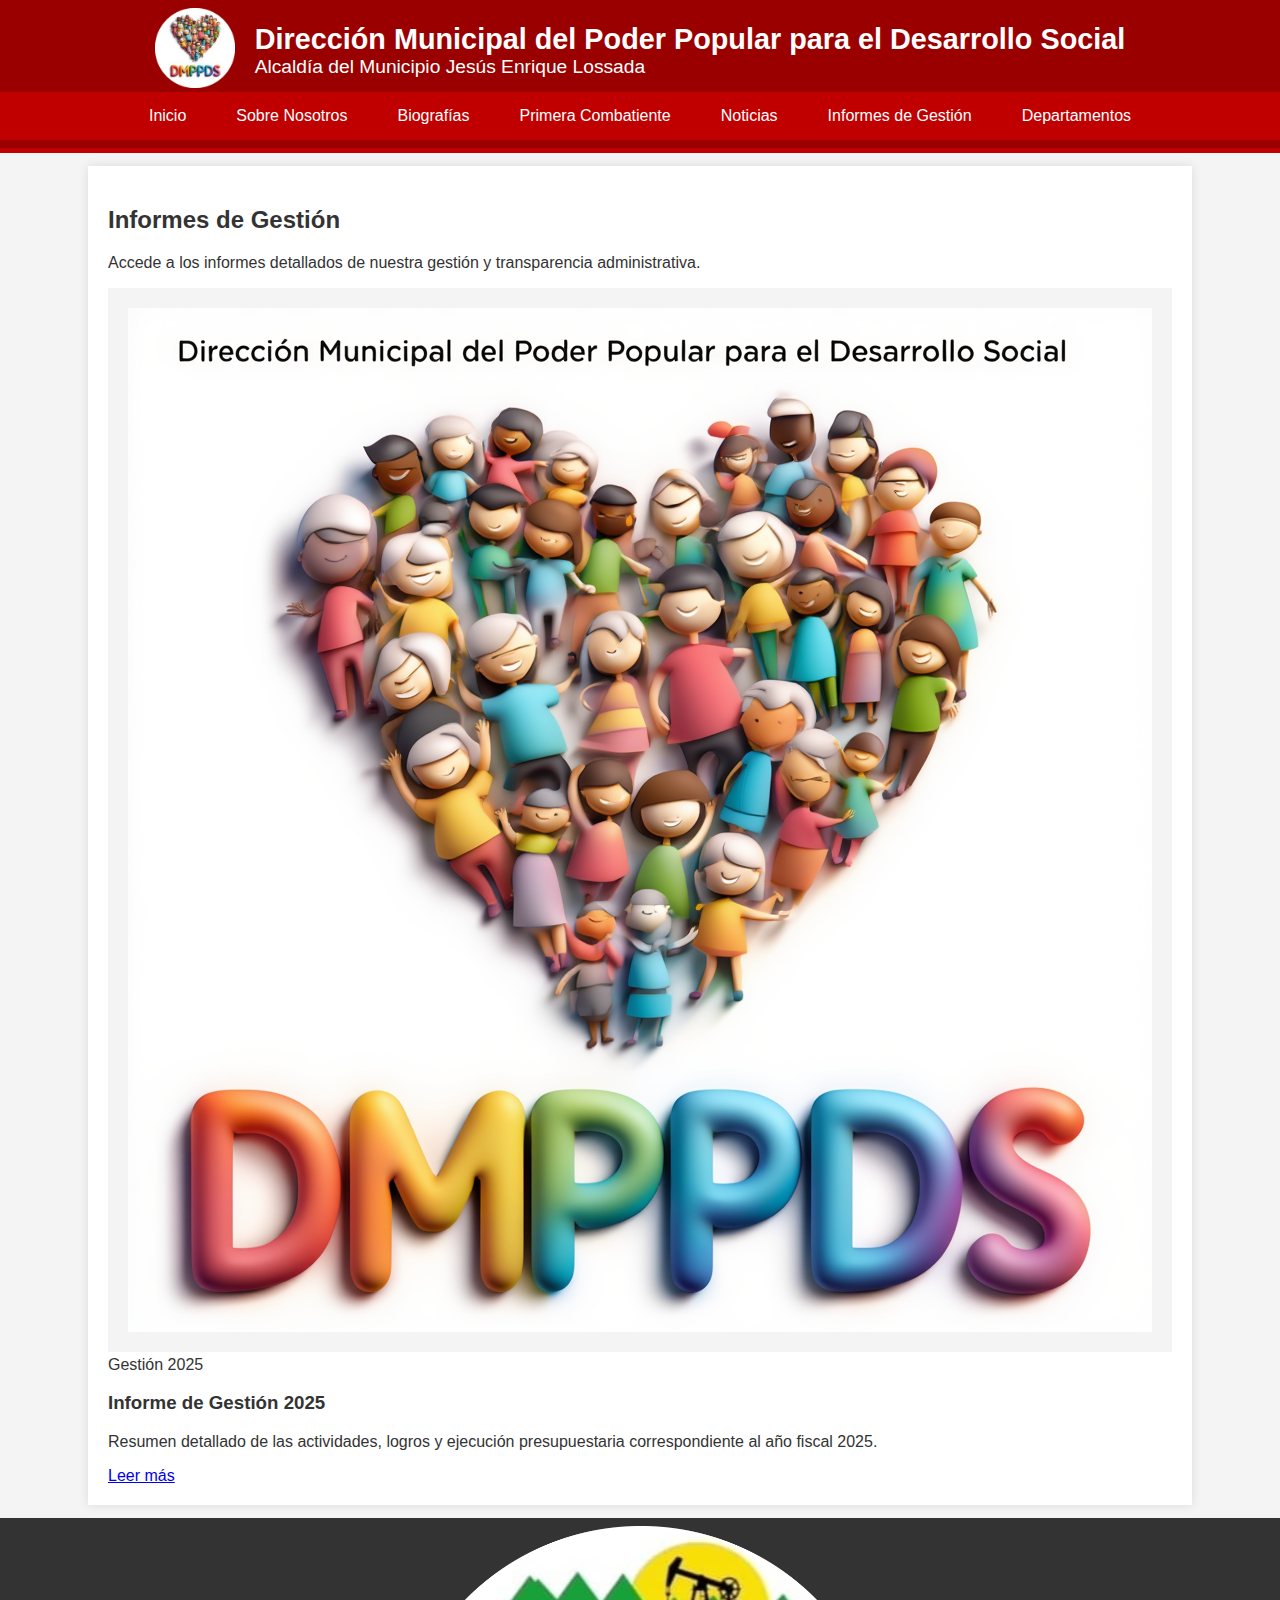
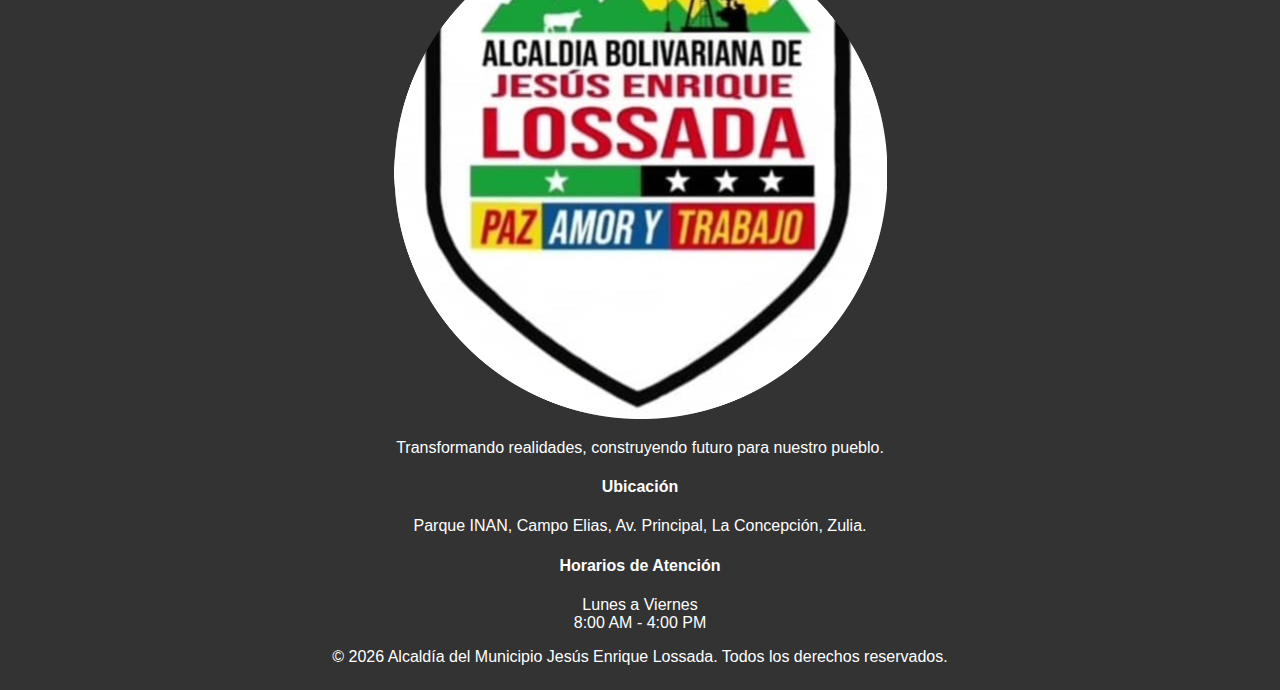
<file: informes-gestion.html>
<!DOCTYPE html>
<html lang="es">

<head>
    <meta charset="UTF-8">
    <meta name="viewport" content="width=device-width, initial-scale=1.0">
    <link rel="icon" type="image/png" sizes="16x16"
        href="https://kazuma387.github.io/desarrollo-social/images/logo.png">
    <link rel="apple-touch-icon" sizes="180x180" href="https://kazuma387.github.io/desarrollo-social/images/DDS.png">
    <title>Informes de Gestión - Dirección Municipal del Poder Popular para el Desarrollo Social</title>
    <link rel="stylesheet" href="css/style.css">
    <meta name="description"
        content="Informes de gestión de la Dirección Municipal del Poder Popular para el Desarrollo Social de la Alcaldía del Municipio Jesús Enrique Lossada.">
    <meta name="theme-color" content="#0883c9">

<body>
    <header>
        <div class="header-container">
            <div class="logo">
                <a href="index.html"><img src="images/logo.png" alt="Logo Alcaldía"></a>
            </div>
            <div class="title">
                <h1>Dirección Municipal del Poder Popular para el Desarrollo Social</h1>
                <h5>Alcaldía del Municipio Jesús Enrique Lossada</h5>
            </div>
        </div>
        <button class="menu-toggle" id="mobile-menu">
            <span class="bar"></span>
            <span class="bar"></span>
            <span class="bar"></span>
        </button>
        <nav class="main-nav" id="main-nav">
            <ul>
                <li><a href="index.html">Inicio</a></li>
                <li><a href="sobre-nosotros.html">Sobre Nosotros</a></li>
                <li><a href="biografias.html">Biografías</a></li>
                <li><a href="primera-combatiente.html">Primera Combatiente</a></li>
                <li><a href="noticias.html">Noticias</a></li>
                <li><a href="informes-gestion.html">Informes de Gestión</a></li>
                <li class="dropdown">
                    <a href="javascript:void(0)" class="dropbtn">Departamentos</a>
                    <div class="dropdown-content">
                        <a href="venapp.html">VenApp</a>
                        <a href="trabajo-social.html">Trabajo Social</a>
                        <a href="atencion-ciudadana.html">Atención Ciudadana</a>
                        <a href="atencion-discapacitado.html">Atención al Discapacitado</a>
                        <a href="atencion-adulto-mayor.html">Atención al Adulto Mayor</a>
                        <a href="atencion-pueblo-indigena.html">Atención al Pueblo Indígena</a>
                        <a href="sistema-patria.html">Sistema Patria</a>
                    </div>
                </li>
            </ul>
        </nav>
    </header>

    <main>
        <section class="welcome">
            <h2>Informes de Gestión</h2>
            <p>Accede a los informes detallados de nuestra gestión y transparencia administrativa.</p>
        </section>

        <section class="news-container">
            <!-- Informe de Gestión 2025 -->
            <article class="news-card">
                <div class="news-image">
                    <!-- Placeholder image or a generic report icon -->
                    <img src="images/DDS.png" alt="Informe de Gestión 2025"
                        style="object-fit: contain; padding: 20px; background: #f4f4f4;">
                </div>
                <div class="news-content">
                    <span class="news-date">Gestión 2025</span>
                    <h3>Informe de Gestión 2025</h3>
                    <p>Resumen detallado de las actividades, logros y ejecución presupuestaria correspondiente al año
                        fiscal 2025.</p>
                    <a href="informe-gestion-2025.html" class="read-more">Leer más</a>
                </div>
            </article>
        </section>
    </main>

    <footer>
        <div class="footer-container">
            <div class="footer-section about">
                <img src="images/logo-footer.png" alt="Logo alcaldia de lossada" class="footer-logo">
                <p>Transformando realidades, construyendo futuro para nuestro pueblo.</p>
            </div>
            <div class="footer-section location">
                <h4>Ubicación</h4>
                <p>Parque INAN, Campo Elias, Av. Principal, La Concepción, Zulia.</p>
            </div>
            <div class="footer-section hours">
                <h4>Horarios de Atención</h4>
                <p>Lunes a Viernes<br>8:00 AM - 4:00 PM</p>
            </div>
        </div>
        <div class="footer-bottom">
            <p>&copy; 2026 Alcaldía del Municipio Jesús Enrique Lossada. Todos los derechos reservados.</p>
        </div>
    </footer>

    <script src="js/main.js"></script>
</body>

</html>
</file>
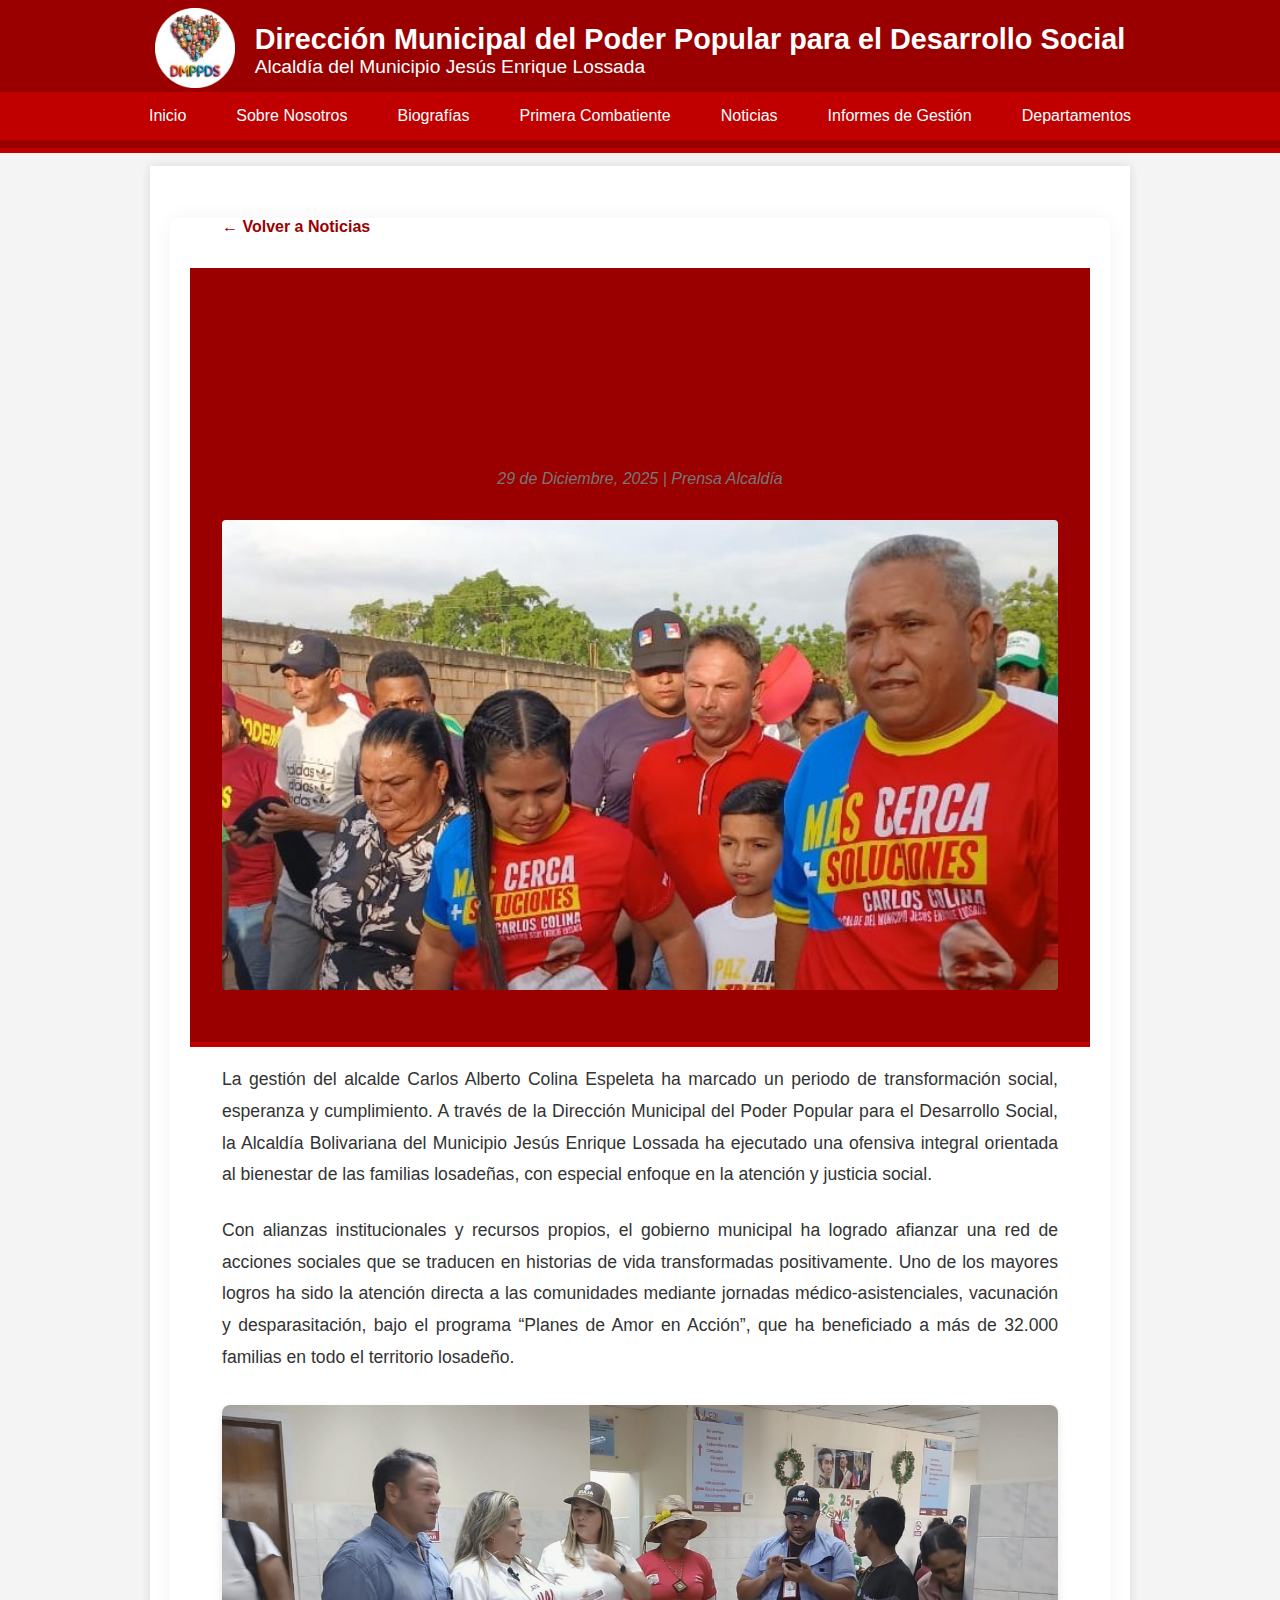
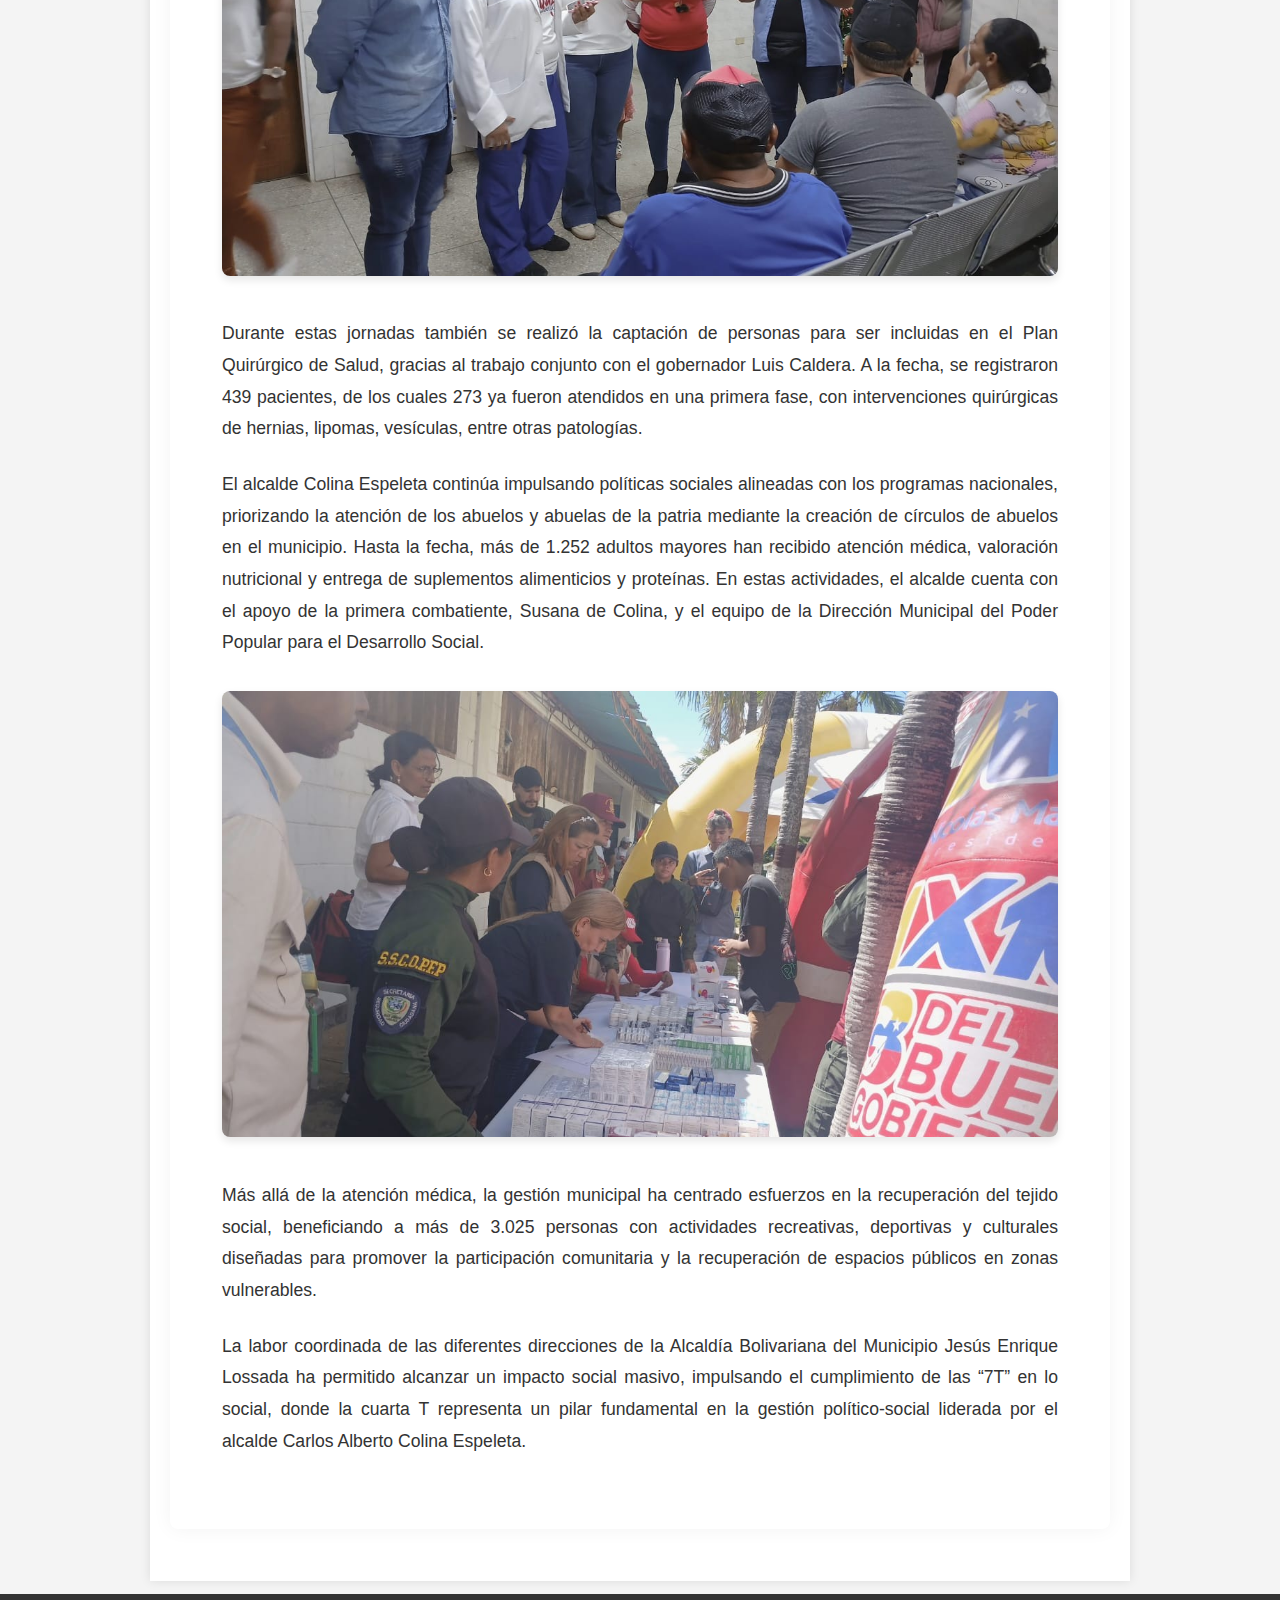
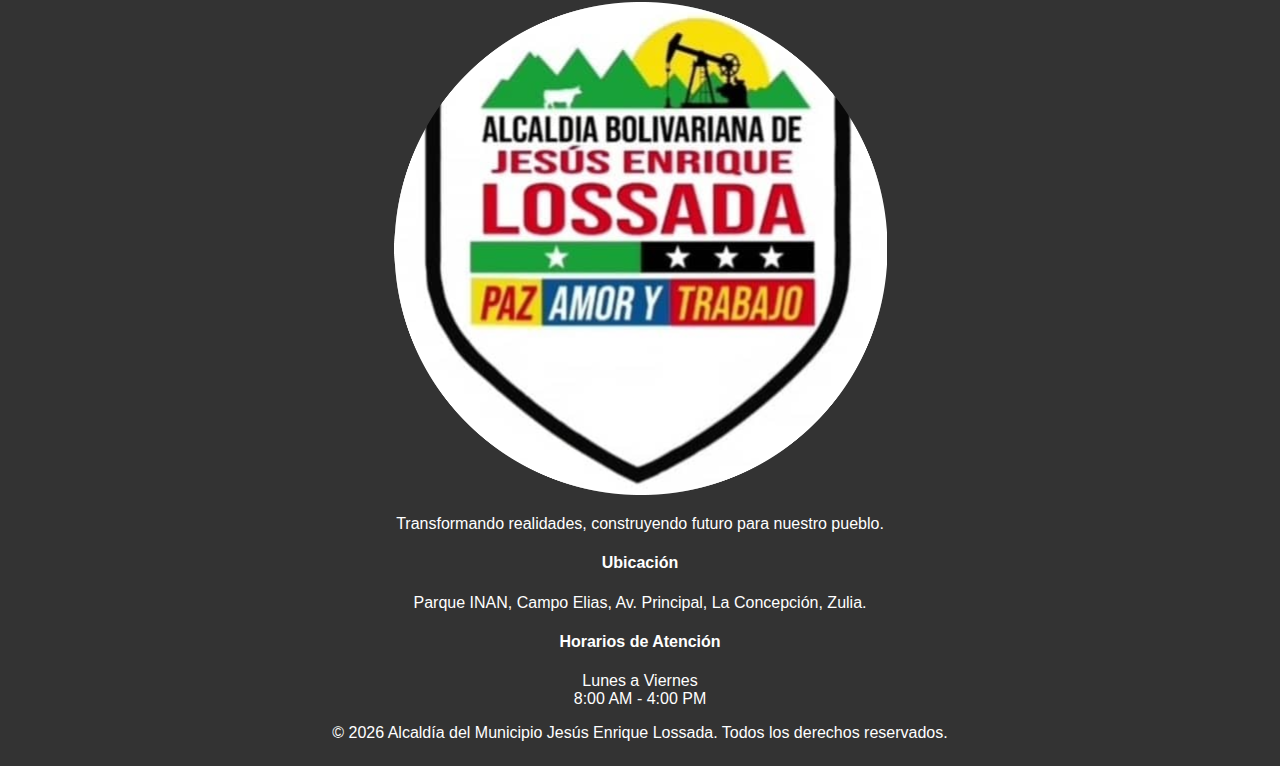
<file: noticia-transformacion-social.html>
<!DOCTYPE html>
<html lang="es">

<head>
    <meta charset="UTF-8">
    <meta name="viewport" content="width=device-width, initial-scale=1.0">
    <link rel="icon" type="image/png" sizes="16x16"
        href="https://kazuma387.github.io/desarrollo-social/images/logo.png">
    <link rel="apple-touch-icon" sizes="180x180" href="https://kazuma387.github.io/desarrollo-social/images/DDS.png">
    <title>Transformación Social en Lossada - Dirección de Desarrollo Social</title>
    <link rel="stylesheet" href="css/style.css">
    <meta name="description"
        content="Alcalde Carlos Alberto Colina Espeleta impulsa transformación social en el primer semestre de gestión.">
    <meta name="theme-color" content="#0883c9">
    <style>
        .news-detail-container {
            max-width: 900px;
            margin: 2rem auto;
            padding: 0 20px;
            background-color: white;
            border-radius: 8px;
            box-shadow: 0 0 20px rgba(0, 0, 0, 0.05);
            overflow: hidden;
        }

        .news-header {
            padding: 2rem 2rem 1rem 2rem;
            text-align: center;
        }

        .news-header h1 {
            color: #9a0000;
            font-size: clamp(1.5rem, 4vw, 2.5rem);
            margin-bottom: 0.5rem;
        }

        .news-meta {
            color: #777;
            font-style: italic;
            margin-bottom: 2rem;
            display: block;
        }

        .news-featured-image {
            width: 100%;
            max-height: 500px;
            object-fit: cover;
            border-radius: 4px;
            margin-bottom: 2rem;
        }

        .news-body {
            padding: 0 2rem 3rem 2rem;
            font-size: 1.1rem;
            line-height: 1.8;
            color: #333;
            text-align: justify;
        }

        .news-body p {
            margin-bottom: 1.5rem;
        }

        .back-btn {
            display: inline-block;
            margin: 0 0 2rem 2rem;
            color: #9a0000;
            text-decoration: none;
            font-weight: bold;
        }

        .back-btn:hover {
            text-decoration: underline;
        }

        @media (max-width: 768px) {
            .news-body {
                padding: 0 1.5rem 2rem 1.5rem;
                font-size: 1rem;
            }

            .news-header {
                padding: 1.5rem 1.5rem 0.5rem 1.5rem;
            }
        }
    </style>
</head>

<body>
    <header>
        <div class="header-container">
            <div class="logo">
                <a href="index.html"><img src="images/logo.png" alt="Logo Alcaldía"></a>
            </div>
            <div class="title">
                <h1>Dirección Municipal del Poder Popular para el Desarrollo Social</h1>
                <h5>Alcaldía del Municipio Jesús Enrique Lossada</h5>
            </div>
        </div>
        <button class="menu-toggle" id="mobile-menu">
            <span class="bar"></span>
            <span class="bar"></span>
            <span class="bar"></span>
        </button>
        <nav class="main-nav" id="main-nav">
            <ul>
                <li><a href="index.html">Inicio</a></li>
                <li><a href="sobre-nosotros.html">Sobre Nosotros</a></li>
                <li><a href="biografias.html">Biografías</a></li>
                <li><a href="primera-combatiente.html">Primera Combatiente</a></li>
                <li><a href="noticias.html">Noticias</a></li>
                <li><a href="informes-gestion.html">Informes de Gestión</a></li>
                <li class="dropdown">
                    <a href="javascript:void(0)" class="dropbtn">Departamentos</a>
                    <div class="dropdown-content">
                        <a href="venapp.html">VenApp</a>
                        <a href="trabajo-social.html">Trabajo Social</a>
                        <a href="atencion-ciudadana.html">Atención Ciudadana</a>
                        <a href="atencion-discapacitado.html">Atención al Discapacitado</a>
                        <a href="atencion-adulto-mayor.html">Atención al Adulto Mayor</a>
                        <a href="atencion-pueblo-indigena.html">Atención al Pueblo Indígena</a>
                        <a href="sistema-patria.html">Sistema Patria</a>
                    </div>
                </li>
            </ul>
        </nav>
    </header>

    <main>
        <article class="news-detail-container">
            <a href="noticias.html" class="back-btn">← Volver a Noticias</a>

            <header class="news-header">
                <h1>Alcalde Carlos Alberto Colina Espeleta impulsa transformación social en el primer semestre de
                    gestión</h1>
                <span class="news-meta">29 de Diciembre, 2025 | Prensa Alcaldía</span>
                <img src="images/noticias/003.jpeg" alt="Alcalde Carlos Alberto Colina Espeleta"
                    class="news-featured-image">
            </header>

            <div class="news-body">
                <p>La gestión del alcalde Carlos Alberto Colina Espeleta ha marcado un periodo de transformación social,
                    esperanza y cumplimiento. A través de la Dirección Municipal del Poder Popular para el Desarrollo
                    Social, la Alcaldía Bolivariana del Municipio Jesús Enrique Lossada ha ejecutado una ofensiva
                    integral orientada al bienestar de las familias losadeñas, con especial enfoque en la atención y
                    justicia social.</p>

                <p>Con alianzas institucionales y recursos propios, el gobierno municipal ha logrado afianzar una red de
                    acciones sociales que se traducen en historias de vida transformadas positivamente. Uno de los
                    mayores logros ha sido la atención directa a las comunidades mediante jornadas médico-asistenciales,
                    vacunación y desparasitación, bajo el programa “Planes de Amor en Acción”, que ha beneficiado a más
                    de 32.000 familias en todo el territorio losadeño.</p>

                <figure style="margin: 2rem 0; text-align: center;">
                    <img src="images/noticias/002.jpeg" alt="Jornada de atención social"
                        style="max-width: 100%; border-radius: 8px; box-shadow: 0 4px 8px rgba(0,0,0,0.1);">
                </figure>

                <p>Durante estas jornadas también se realizó la captación de personas para ser incluidas en el Plan
                    Quirúrgico de Salud, gracias al trabajo conjunto con el gobernador Luis Caldera. A la fecha, se
                    registraron 439 pacientes, de los cuales 273 ya fueron atendidos en una primera fase, con
                    intervenciones quirúrgicas de hernias, lipomas, vesículas, entre otras patologías.</p>

                <p>El alcalde Colina Espeleta continúa impulsando políticas sociales alineadas con los programas
                    nacionales, priorizando la atención de los abuelos y abuelas de la patria mediante la creación de
                    círculos de abuelos en el municipio. Hasta la fecha, más de 1.252 adultos mayores han recibido
                    atención médica, valoración nutricional y entrega de suplementos alimenticios y proteínas. En estas
                    actividades, el alcalde cuenta con el apoyo de la primera combatiente, Susana de Colina, y el equipo
                    de la Dirección Municipal del Poder Popular para el Desarrollo Social.</p>

                <figure style="margin: 2rem 0; text-align: center;">
                    <img src="images/noticias/001.jpeg" alt="Atención a adultos mayores"
                        style="max-width: 100%; border-radius: 8px; box-shadow: 0 4px 8px rgba(0,0,0,0.1);">
                </figure>

                <p>Más allá de la atención médica, la gestión municipal ha centrado esfuerzos en la recuperación del
                    tejido social, beneficiando a más de 3.025 personas con actividades recreativas, deportivas y
                    culturales diseñadas para promover la participación comunitaria y la recuperación de espacios
                    públicos en zonas vulnerables.</p>

                <p>La labor coordinada de las diferentes direcciones de la Alcaldía Bolivariana del Municipio Jesús
                    Enrique Lossada ha permitido alcanzar un impacto social masivo, impulsando el cumplimiento de las
                    “7T” en lo social, donde la cuarta T representa un pilar fundamental en la gestión político-social
                    liderada por el alcalde Carlos Alberto Colina Espeleta.</p>
            </div>
        </article>
    </main>

    <footer>
        <div class="footer-container">
            <div class="footer-section about">
                <img src="images/logo-footer.png" alt="Logo alcaldia de lossada" class="footer-logo">
                <p>Transformando realidades, construyendo futuro para nuestro pueblo.</p>
            </div>
            <div class="footer-section location">
                <h4>Ubicación</h4>
                <p>Parque INAN, Campo Elias, Av. Principal, La Concepción, Zulia.</p>
            </div>
            <div class="footer-section hours">
                <h4>Horarios de Atención</h4>
                <p>Lunes a Viernes<br>8:00 AM - 4:00 PM</p>
            </div>
        </div>
        <div class="footer-bottom">
            <p>&copy; 2026 Alcaldía del Municipio Jesús Enrique Lossada. Todos los derechos reservados.</p>
        </div>
    </footer>

    <script src="js/main.js"></script>
</body>

</html>
</file>
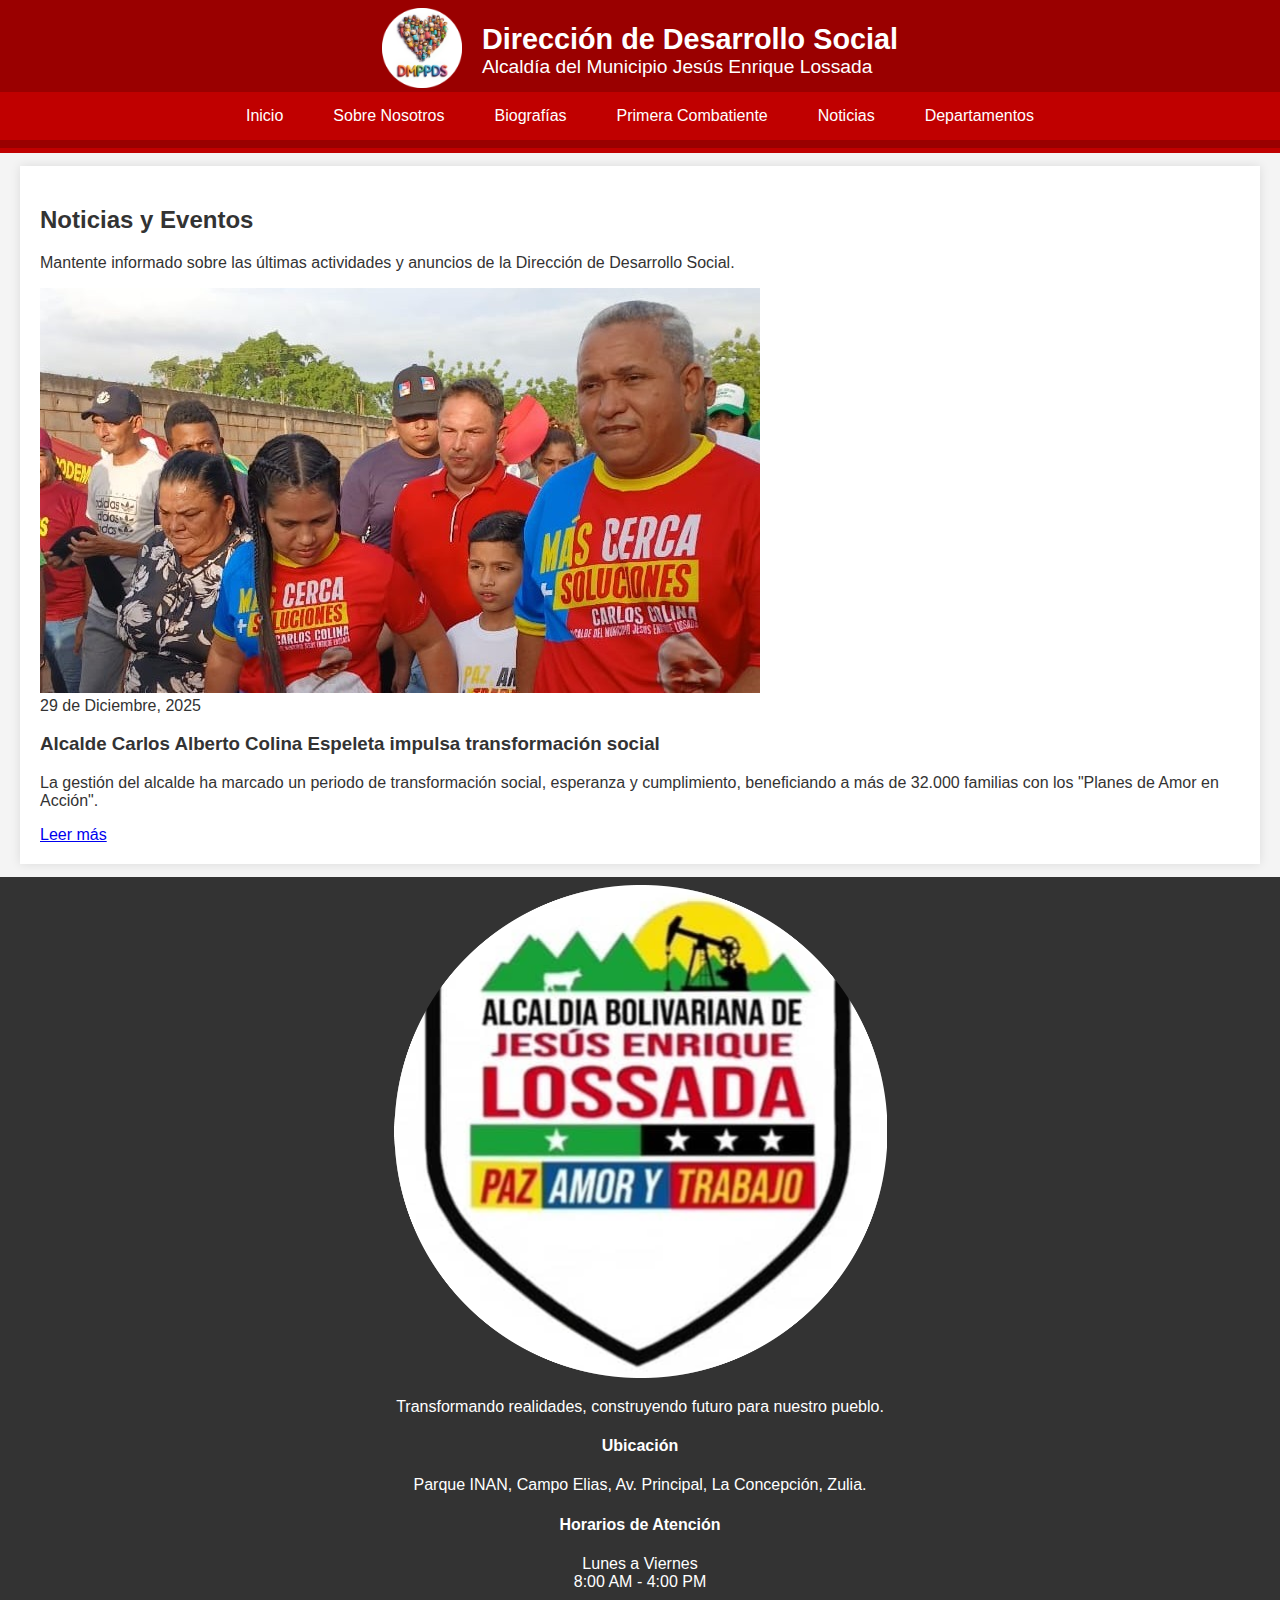
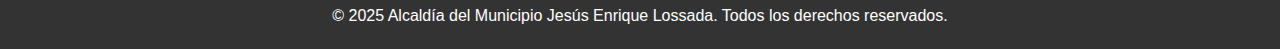
<file: noticias.html>
<!DOCTYPE html>
<html lang="es">

<head>
    <meta charset="UTF-8">
    <meta name="viewport" content="width=device-width, initial-scale=1.0">
    <link rel="icon" type="image/png" sizes="16x16"
        href="https://kazuma387.github.io/desarrollo-social/images/DDS2.png">
    <link rel="apple-touch-icon" sizes="180x180" href="https://kazuma387.github.io/desarrollo-social/images/DDS.png">
    <title>Noticias - Dirección de Desarrollo Social</title>
    <link rel="stylesheet" href="css/style.css">
    <meta name="description"
        content="Noticias y notas de prensa de la Dirección de Desarrollo Social de la Alcaldía del Municipio Jesús Enrique Lossada.">
    <meta name="theme-color" content="#0883c9">
</head>

<body>
    <header>
        <div class="header-container">
            <div class="logo">
                <a href="index.html"><img src="images/logo.png" alt="Logo Alcaldía"></a>
            </div>
            <div class="title">
                <h1>Dirección de Desarrollo Social</h1>
                <h5>Alcaldía del Municipio Jesús Enrique Lossada</h5>
            </div>
        </div>
        <button class="menu-toggle" id="mobile-menu">
            <span class="bar"></span>
            <span class="bar"></span>
            <span class="bar"></span>
        </button>
        <nav class="main-nav" id="main-nav">
            <ul>
                <li><a href="index.html">Inicio</a></li>
                <li><a href="sobre-nosotros.html">Sobre Nosotros</a></li>
                <li><a href="biografias.html">Biografías</a></li>
                <li><a href="primera-combatiente.html">Primera Combatiente</a></li>
                <li><a href="noticias.html">Noticias</a></li>
                <li class="dropdown">
                    <a href="javascript:void(0)" class="dropbtn">Departamentos</a>
                    <div class="dropdown-content">
                        <a href="venapp.html">VenApp</a>
                        <a href="trabajo-social.html">Trabajo Social</a>
                        <a href="atencion-ciudadana.html">Atención Ciudadana</a>
                        <a href="atencion-discapacitado.html">Atención al Discapacitado</a>
                        <a href="atencion-adulto-mayor.html">Atención al Adulto Mayor</a>
                        <a href="atencion-pueblo-indigena.html">Atención al Pueblo Indígena</a>
                        <a href="sistema-patria.html">Sistema Patria</a>
                    </div>
                </li>
            </ul>
        </nav>
    </header>

    <main>
        <section class="welcome">
            <h2>Noticias y Eventos</h2>
            <p>Mantente informado sobre las últimas actividades y anuncios de la Dirección de Desarrollo Social.</p>
        </section>

        <section class="news-container">
            <!-- Nota de Prensa 1 -->
            <article class="news-card">
                <div class="news-image">
                    <img src="images/noticias/003.jpeg" alt="Alcalde Carlos Alberto Colina Espeleta"
                        onerror="this.src='images/placeholder.png'">
                </div>
                <div class="news-content">
                    <span class="news-date">29 de Diciembre, 2025</span>
                    <h3>Alcalde Carlos Alberto Colina Espeleta impulsa transformación social</h3>
                    <p>La gestión del alcalde ha marcado un periodo de transformación social, esperanza y cumplimiento,
                        beneficiando a más de 32.000 familias con los "Planes de Amor en Acción".</p>
                    <a href="noticia-transformacion-social.html" class="read-more">Leer más</a>
                </div>
            </article>
        </section>
    </main>

    <footer>
        <div class="footer-container">
            <div class="footer-section about">
                <img src="images/logo-footer.png" alt="Logo alcaldia de lossada" class="footer-logo">
                <p>Transformando realidades, construyendo futuro para nuestro pueblo.</p>
            </div>
            <div class="footer-section location">
                <h4>Ubicación</h4>
                <p>Parque INAN, Campo Elias, Av. Principal, La Concepción, Zulia.</p>
            </div>
            <div class="footer-section hours">
                <h4>Horarios de Atención</h4>
                <p>Lunes a Viernes<br>8:00 AM - 4:00 PM</p>
            </div>
        </div>
        <div class="footer-bottom">
            <p>&copy; 2025 Alcaldía del Municipio Jesús Enrique Lossada. Todos los derechos reservados.</p>
        </div>
    </footer>

    <script src="js/main.js"></script>
</body>

</html>
</file>
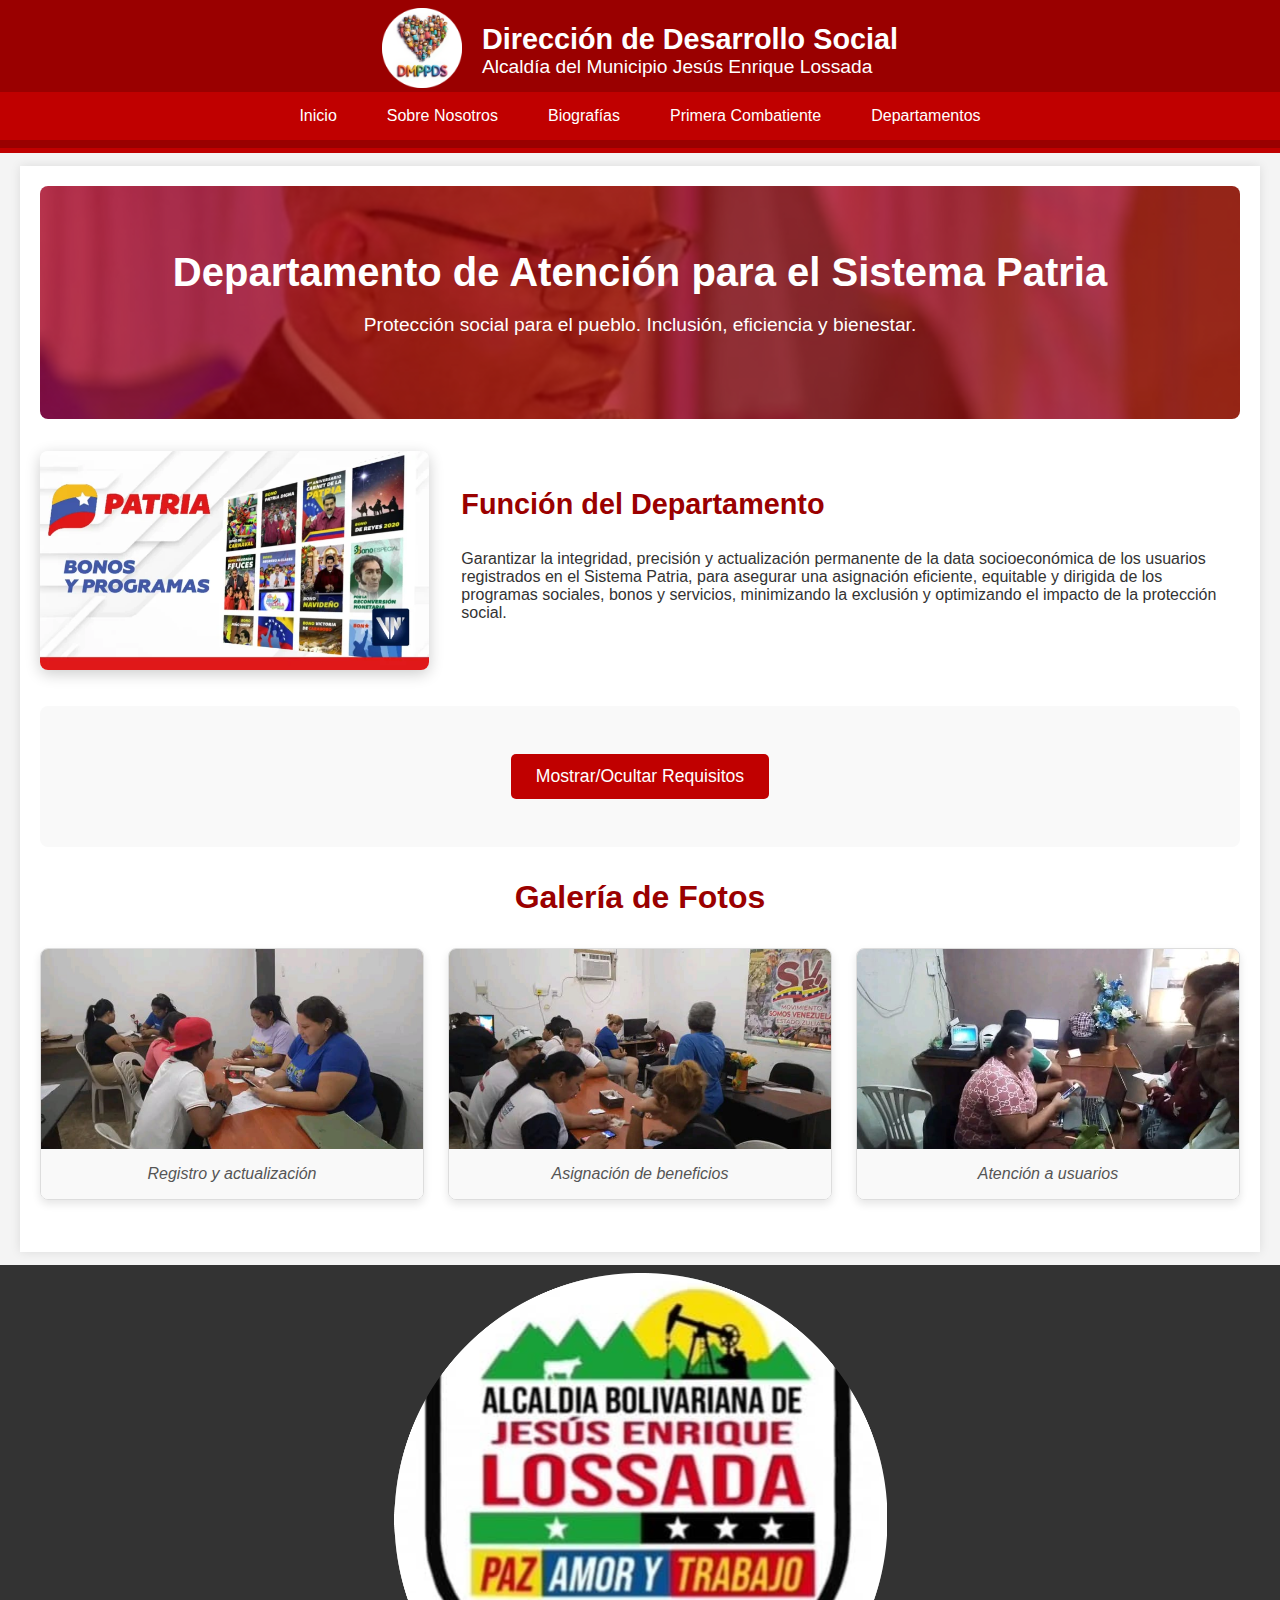
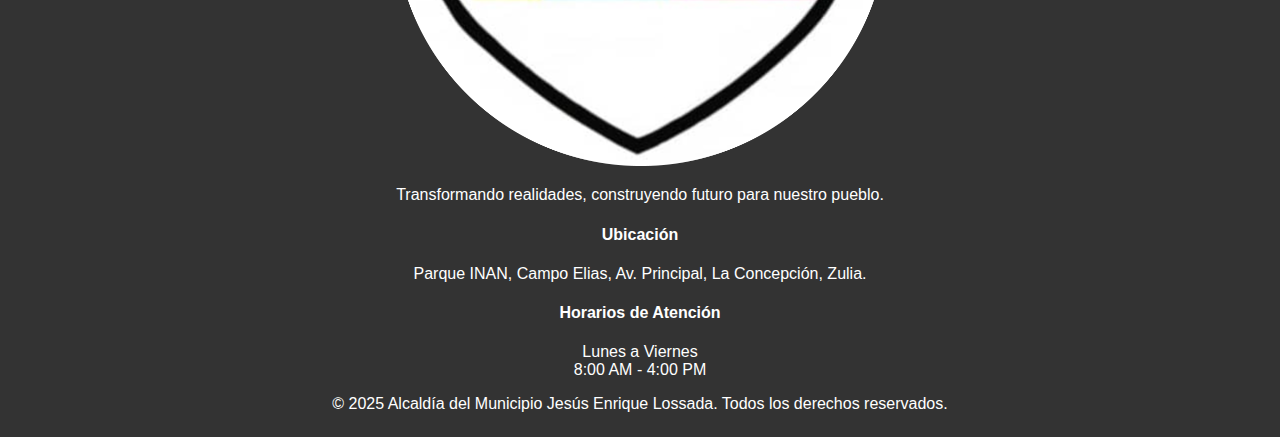
<file: sistema-patria.html>
<!DOCTYPE html>
<html lang="es">
<head>
    <meta charset="UTF-8">
    <meta name="viewport" content="width=device-width, initial-scale=1.0">
    <title>Departamento de Atención para el Sistema Patria - Desarrollo Social</title>
    <link rel="stylesheet" href="css/style.css">
    <link rel="icon" type="image/png" sizes="16x16" href="https://kazuma387.github.io/desarrollo-social/images/DDS2.png">
    <link rel="apple-touch-icon" sizes="180x180" href="https://kazuma387.github.io/desarrollo-social/images/DDS.png">
    <meta name="theme-color" content="#0883c9">
    <meta property="og:type" content="website">
    <meta property="og:url" content="https://kazuma387.github.io/desarrollo-social/sistema-patria.html">
    <meta property="og:title" content="Sistema Patria - Desarrollo Social">
    <meta property="og:description" content="Información y guías sobre el uso del Sistema Patria para acceder a los programas sociales.">
    <meta property="og:image" content="https://kazuma387.github.io/desarrollo-social/images/patria.webp">
    <meta name="twitter:card" content="summary_large_image">
</head>
<body>
    <header>
        <div class="header-container">
            <div class="logo">
                <a href="index.html"><img src="images/logo.png" alt="Logo Alcaldía"></a>
            </div>
            <div class="title">
                <h1>Dirección de Desarrollo Social</h1>
                <h5>Alcaldía del Municipio Jesús Enrique Lossada</h5>
            </div>
        </div>
        <button class="menu-toggle" id="mobile-menu">
            <span class="bar"></span>
            <span class="bar"></span>
            <span class="bar"></span>
        </button>
        <nav class="main-nav" id="main-nav">
            <ul>
                <li><a href="index.html">Inicio</a></li>
                <li><a href="sobre-nosotros.html">Sobre Nosotros</a></li>
                <li><a href="biografias.html">Biografías</a></li>
                <li><a href="primera-combatiente.html">Primera Combatiente</a></li>
                <li class="dropdown">
                    <a href="javascript:void(0)" class="dropbtn">Departamentos</a>
                    <div class="dropdown-content">
                        <a href="venapp.html">VenApp</a>
                        <a href="trabajo-social.html">Trabajo Social</a>
                        <a href="atencion-ciudadana.html">Atención Ciudadana</a>
                        <a href="atencion-discapacitado.html">Atención al Discapacitado</a>
                        <a href="atencion-adulto-mayor.html">Atención al Adulto Mayor</a>
                        <a href="atencion-pueblo-indigena.html">Atención al Pueblo Indígena</a>
                        <a href="sistema-patria.html">Sistema Patria</a>
                    </div>
                </li>
            </ul>
        </nav>
    </header>

    <main class="content-page">
        <section class="department-hero">
            <div class="department-hero-text">
                <h2>Departamento de Atención para el Sistema Patria</h2>
                <p>Protección social para el pueblo. Inclusión, eficiencia y bienestar.</p>
            </div>
        </section>

        <section class="department-info">
            <div class="info-left">
                <img src="images/patria.webp" alt="Imagen representativa de Sistema Patria">
            </div>
            <div class="info-right">
                <h3>Función del Departamento</h3>
                <p>Garantizar la integridad, precisión y actualización permanente de la data socioeconómica de los usuarios registrados en el Sistema Patria, para asegurar una asignación eficiente, equitable y dirigida de los programas sociales, 
                bonos y servicios, minimizando la exclusión y optimizando el impacto de la protección social.</p>
            </div>
        </section>

        <section class="department-requirements">
            <button id="toggleRequirements" class="requirements-button">Mostrar/Ocultar Requisitos</button>
            <div id="requirementsList" class="requirements-list" style="display: none;">
                <h4>Requisitos para ser Atendido:</h4>
                <ul>
                    <li>Cédula de identidad</li>
                    <li>Teléfono celular personal</li>
                </ul>
            </div>
        </section>

        <section class="department-gallery">
            <h3>Galería de Fotos</h3>
            <div class="gallery-grid">
                <div class="gallery-item">
                    <img src="images/sistema-patria/img1.jpeg" alt="Foto de galería 1">
                    <div class="gallery-caption">Registro y actualización</div>
                </div>
                <div class="gallery-item">
                    <img src="images/sistema-patria/img2.jpeg" alt="Foto de galería 2">
                    <div class="gallery-caption">Asignación de beneficios</div>
                </div>
                <div class="gallery-item">
                    <img src="images/sistema-patria/img3.jpeg" alt="Foto de galería 3">
                    <div class="gallery-caption">Atención a usuarios</div>
                </div>
            </div>
        </section>
    </main>

    <footer>
        <div class="footer-container">
            <div class="footer-section about">
                <img src="images/logo-footer.png" alt="Logo alcaldia de lossada" class="footer-logo">
                <p>Transformando realidades, construyendo futuro para nuestro pueblo.</p>
            </div>
            <div class="footer-section location">
                <h4>Ubicación</h4>
                <p>Parque INAN, Campo Elias, Av. Principal, La Concepción, Zulia.</p>
            </div>
            <div class="footer-section hours">
                <h4>Horarios de Atención</h4>
                <p>Lunes a Viernes<br>8:00 AM - 4:00 PM</p>
            </div>
        </div>
        <div class="footer-bottom">
            <p>&copy; 2025 Alcaldía del Municipio Jesús Enrique Lossada. Todos los derechos reservados.</p>
        </div>
    </footer>
    <script src="js/main.js"></script>
</body>
</html>
</file>
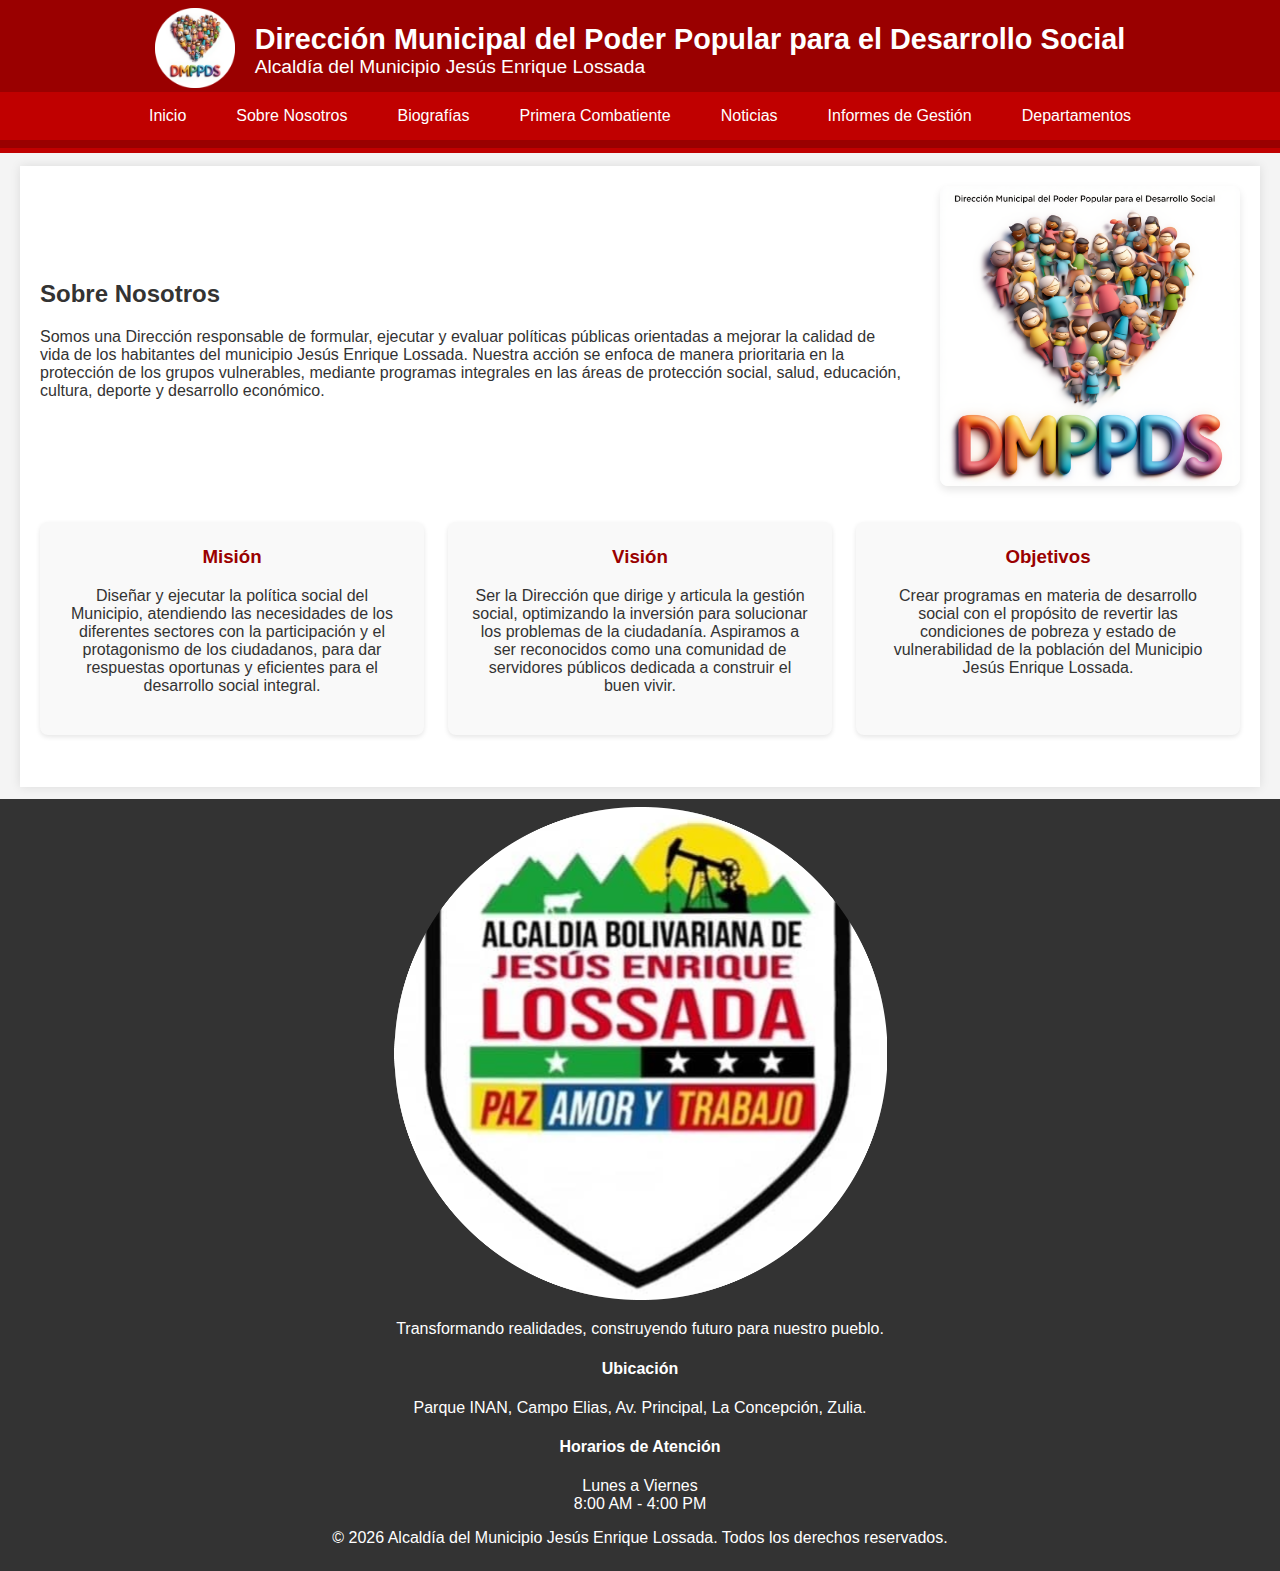
<file: sobre-nosotros.html>
<!DOCTYPE html>
<html lang="es">

<head>
    <meta charset="UTF-8">
    <meta name="viewport" content="width=device-width, initial-scale=1.0">
    <title>Sobre Nosotros - Desarrollo Social</title>
    <link rel="stylesheet" href="css/style.css">
    <link rel="icon" type="image/png" sizes="16x16"
        href="https://kazuma387.github.io/desarrollo-social/images/DDS2.png">
    <link rel="apple-touch-icon" sizes="180x180" href="https://kazuma387.github.io/desarrollo-social/images/DDS.png">
    <meta name="theme-color" content="#0883c9">
    <meta property="og:type" content="website">
    <meta property="og:url" content="https://kazuma387.github.io/desarrollo-social/sobre-nosotros.html">
    <meta property="og:title" content="Sobre Nosotros - Desarrollo Social">
    <meta property="og:description"
        content="Conoce la misión, visión y objetivos de la Dirección de Desarrollo Social de la Alcaldía de Jesús Enrique Lossada.">
    <meta property="og:image" content="https://kazuma387.github.io/desarrollo-social/images/DDS.png">
    <meta name="twitter:card" content="summary">
</head>

<body>
    <header>
        <div class="header-container">
            <div class="logo">
                <a href="index.html"><img src="images/logo.png" alt="Logo Alcaldía"></a>
            </div>
            <div class="title">
                <h1>Dirección Municipal del Poder Popular para el Desarrollo Social</h1>
                <h5>Alcaldía del Municipio Jesús Enrique Lossada</h5>
            </div>
        </div>
        <button class="menu-toggle" id="mobile-menu">
            <span class="bar"></span>
            <span class="bar"></span>
            <span class="bar"></span>
        </button>
        <nav class="main-nav" id="main-nav">
            <ul>
                <li><a href="index.html">Inicio</a></li>
                <li><a href="sobre-nosotros.html">Sobre Nosotros</a></li>
                <li><a href="biografias.html">Biografías</a></li>
                <li><a href="primera-combatiente.html">Primera Combatiente</a></li>
                <li><a href="noticias.html">Noticias</a></li>
                <li><a href="informes-gestion.html">Informes de Gestión</a></li>
                <li class="dropdown">
                    <a href="javascript:void(0)" class="dropbtn">Departamentos</a>
                    <div class="dropdown-content">
                        <a href="venapp.html">VenApp</a>
                        <a href="trabajo-social.html">Trabajo Social</a>
                        <a href="atencion-ciudadana.html">Atención Ciudadana</a>
                        <a href="atencion-discapacitado.html">Atención al Discapacitado</a>
                        <a href="atencion-adulto-mayor.html">Atención al Adulto Mayor</a>
                        <a href="atencion-pueblo-indigena.html">Atención al Pueblo Indígena</a>
                        <a href="sistema-patria.html">Sistema Patria</a>
                    </div>
                </li>
            </ul>
        </nav>
    </header>

    <main class="content-page">
        <section class="about-intro">
            <div class="intro-text">
                <h2>Sobre Nosotros</h2>
                <p>
                    Somos una Dirección responsable de formular, ejecutar y evaluar políticas públicas
                    orientadas a mejorar la calidad de vida de los habitantes del municipio Jesús Enrique Lossada.
                    Nuestra acción se enfoca de manera prioritaria en la protección de los grupos vulnerables,
                    mediante programas integrales en las áreas de protección social, salud, educación, cultura,
                    deporte y desarrollo económico.
                </p>
            </div>
            <div class="intro-image">
                <img src="images/DDS.png" alt="Imagen Descriptiva">
            </div>
        </section>

        <div class="info-cards">
            <section class="card">
                <h3>Misión</h3>
                <p>Diseñar y ejecutar la política social del Municipio, atendiendo las necesidades de los diferentes
                    sectores con la participación y el protagonismo de los ciudadanos, para dar respuestas oportunas y
                    eficientes para el desarrollo social integral.</p>
            </section>
            <section class="card">
                <h3>Visión</h3>
                <p>Ser la Dirección que dirige y articula la gestión social, optimizando la inversión para solucionar
                    los problemas de la ciudadanía. Aspiramos a ser reconocidos como una comunidad de servidores
                    públicos dedicada a construir el buen vivir.</p>
            </section>
            <section class="card">
                <h3>Objetivos</h3>
                <p>Crear programas en materia de desarrollo social con el propósito de revertir las condiciones de
                    pobreza y estado de vulnerabilidad de la población del Municipio Jesús Enrique Lossada.</p>
            </section>
        </div>
    </main>

    <footer>
        <div class="footer-container">
            <div class="footer-section about">
                <img src="images/logo-footer.png" alt="Logo alcaldia de lossada" class="footer-logo">
                <p>Transformando realidades, construyendo futuro para nuestro pueblo.</p>
            </div>
            <div class="footer-section location">
                <h4>Ubicación</h4>
                <p>Parque INAN, Campo Elias, Av. Principal, La Concepción, Zulia.</p>
            </div>
            <div class="footer-section hours">
                <h4>Horarios de Atención</h4>
                <p>Lunes a Viernes<br>8:00 AM - 4:00 PM</p>
            </div>
        </div>
        <div class="footer-bottom">
            <p>&copy; 2026 Alcaldía del Municipio Jesús Enrique Lossada. Todos los derechos reservados.</p>
        </div>
    </footer>
    <script src="js/main.js"></script>
</body>

</html>
</file>
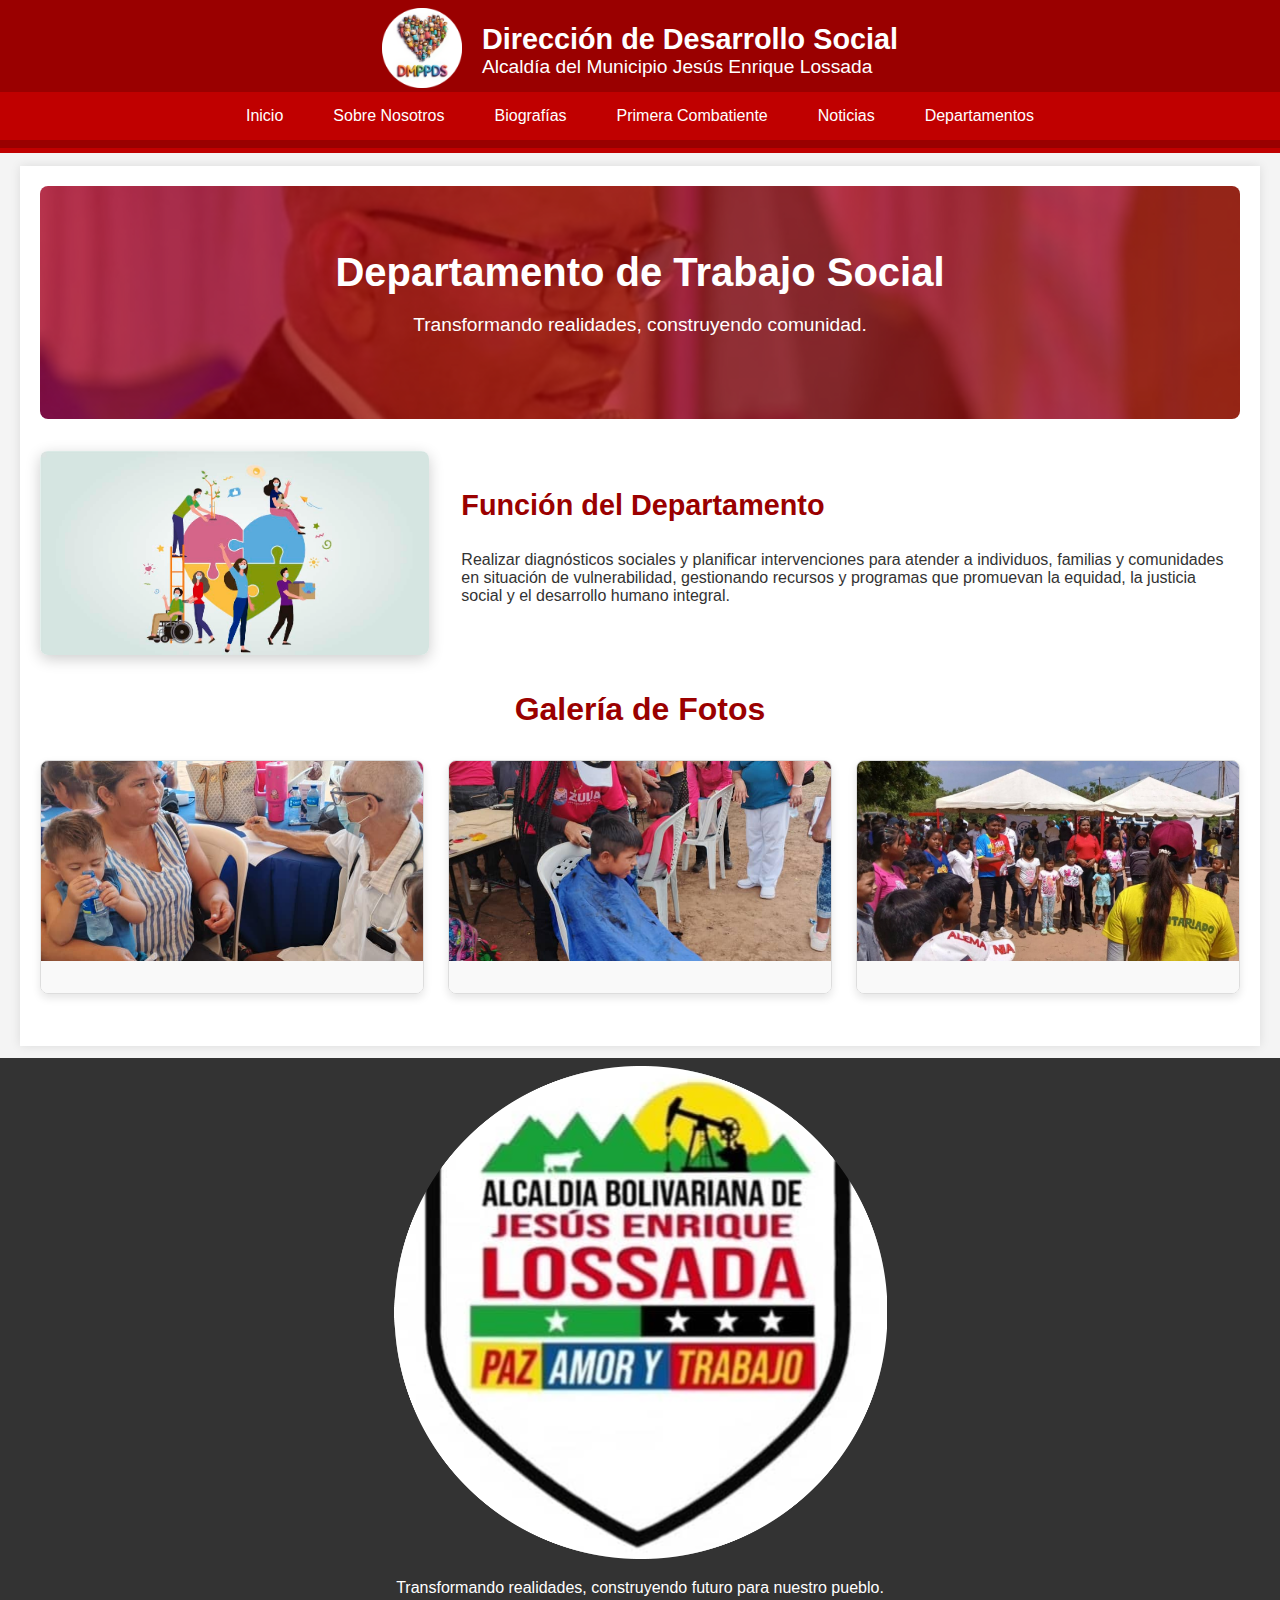
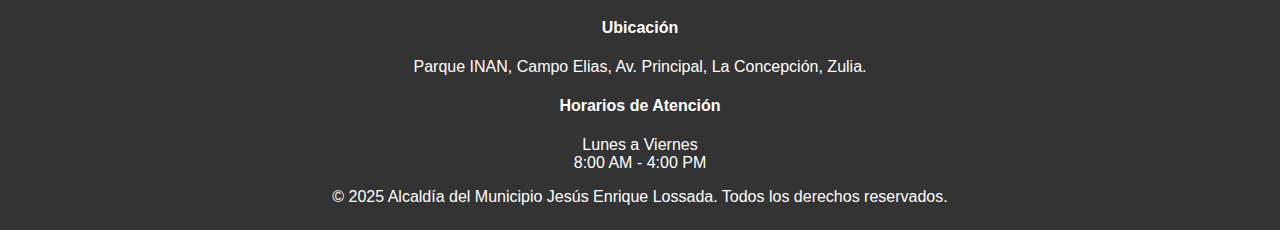
<file: trabajo-social.html>
<!DOCTYPE html>
<html lang="es">

<head>
    <meta charset="UTF-8">
    <meta name="viewport" content="width=device-width, initial-scale=1.0">
    <title>Departamento de Trabajo Social - Desarrollo Social</title>
    <link rel="stylesheet" href="css/style.css">
    <link rel="icon" type="image/png" sizes="16x16"
        href="https://kazuma387.github.io/desarrollo-social/images/DDS2.png">
    <link rel="apple-touch-icon" sizes="180x180" href="https://kazuma387.github.io/desarrollo-social/images/DDS.png">
    <meta name="theme-color" content="#0883c9">
    <meta property="og:type" content="website">
    <meta property="og:url" content="https://kazuma387.github.io/desarrollo-social/trabajo-social.html">
    <meta property="og:title" content="Trabajo Social - Desarrollo Social">
    <meta property="og:description"
        content="Información sobre los servicios y programas del departamento de Trabajo Social.">
    <meta property="og:image" content="https://kazuma387.github.io/desarrollo-social/images/trabajo-social.jpg">
    <meta name="twitter:card" content="summary_large_image">
</head>

<body>
    <header>
        <div class="header-container">
            <div class="logo">
                <a href="index.html"><img src="images/logo.png" alt="Logo Alcaldía"></a>
            </div>
            <div class="title">
                <h1>Dirección de Desarrollo Social</h1>
                <h5>Alcaldía del Municipio Jesús Enrique Lossada</h5>
            </div>
        </div>
        <button class="menu-toggle" id="mobile-menu">
            <span class="bar"></span>
            <span class="bar"></span>
            <span class="bar"></span>
        </button>
        <nav class="main-nav" id="main-nav">
            <ul>
                <li><a href="index.html">Inicio</a></li>
                <li><a href="sobre-nosotros.html">Sobre Nosotros</a></li>
                <li><a href="biografias.html">Biografías</a></li>
                <li><a href="primera-combatiente.html">Primera Combatiente</a></li>
                <li><a href="noticias.html">Noticias</a></li>
                <li class="dropdown">
                    <a href="javascript:void(0)" class="dropbtn">Departamentos</a>
                    <div class="dropdown-content">
                        <a href="venapp.html">VenApp</a>
                        <a href="trabajo-social.html">Trabajo Social</a>
                        <a href="atencion-ciudadana.html">Atención Ciudadana</a>
                        <a href="atencion-discapacitado.html">Atención al Discapacitado</a>
                        <a href="atencion-adulto-mayor.html">Atención al Adulto Mayor</a>
                        <a href="atencion-pueblo-indigena.html">Atención al Pueblo Indígena</a>
                        <a href="sistema-patria.html">Sistema Patria</a>
                    </div>
                </li>
            </ul>
        </nav>
    </header>

    <main class="content-page">
        <section class="department-hero">
            <div class="department-hero-text">
                <h2>Departamento de Trabajo Social</h2>
                <p>Transformando realidades, construyendo comunidad.</p>
            </div>
        </section>

        <section class="department-info">
            <div class="info-left">
                <img src="images/trabajo-social.jpg" alt="Imagen representativa de Trabajo Social">
            </div>
            <div class="info-right">
                <h3>Función del Departamento</h3>
                <p>Realizar diagnósticos sociales y planificar intervenciones para atender a individuos, familias y
                    comunidades en situación de vulnerabilidad, gestionando recursos y programas que promuevan la
                    equidad, la justicia social y el desarrollo humano integral.</p>
            </div>
        </section>

        <section class="department-gallery">
            <h3>Galería de Fotos</h3>
            <div class="gallery-grid">
                <div class="gallery-item">
                    <img src="images/trabajo-social/img1.jpeg" alt="Foto de galería 1">
                    <div class="gallery-caption"></div>
                </div>
                <div class="gallery-item">
                    <img src="images/trabajo-social/img2.jpeg" alt="Foto de galería 2">
                    <div class="gallery-caption"></div>
                </div>
                <div class="gallery-item">
                    <img src="images/trabajo-social/img3.jpeg" alt="Foto de galería 3">
                    <div class="gallery-caption"></div>
                </div>
            </div>
        </section>
    </main>

    <footer>
        <div class="footer-container">
            <div class="footer-section about">
                <img src="images/logo-footer.png" alt="Logo alcaldia de lossada" class="footer-logo">
                <p>Transformando realidades, construyendo futuro para nuestro pueblo.</p>
            </div>
            <div class="footer-section location">
                <h4>Ubicación</h4>
                <p>Parque INAN, Campo Elias, Av. Principal, La Concepción, Zulia.</p>
            </div>
            <div class="footer-section hours">
                <h4>Horarios de Atención</h4>
                <p>Lunes a Viernes<br>8:00 AM - 4:00 PM</p>
            </div>
        </div>
        <div class="footer-bottom">
            <p>&copy; 2025 Alcaldía del Municipio Jesús Enrique Lossada. Todos los derechos reservados.</p>
        </div>
    </footer>
    <script src="js/main.js"></script>
</body>

</html>
</file>
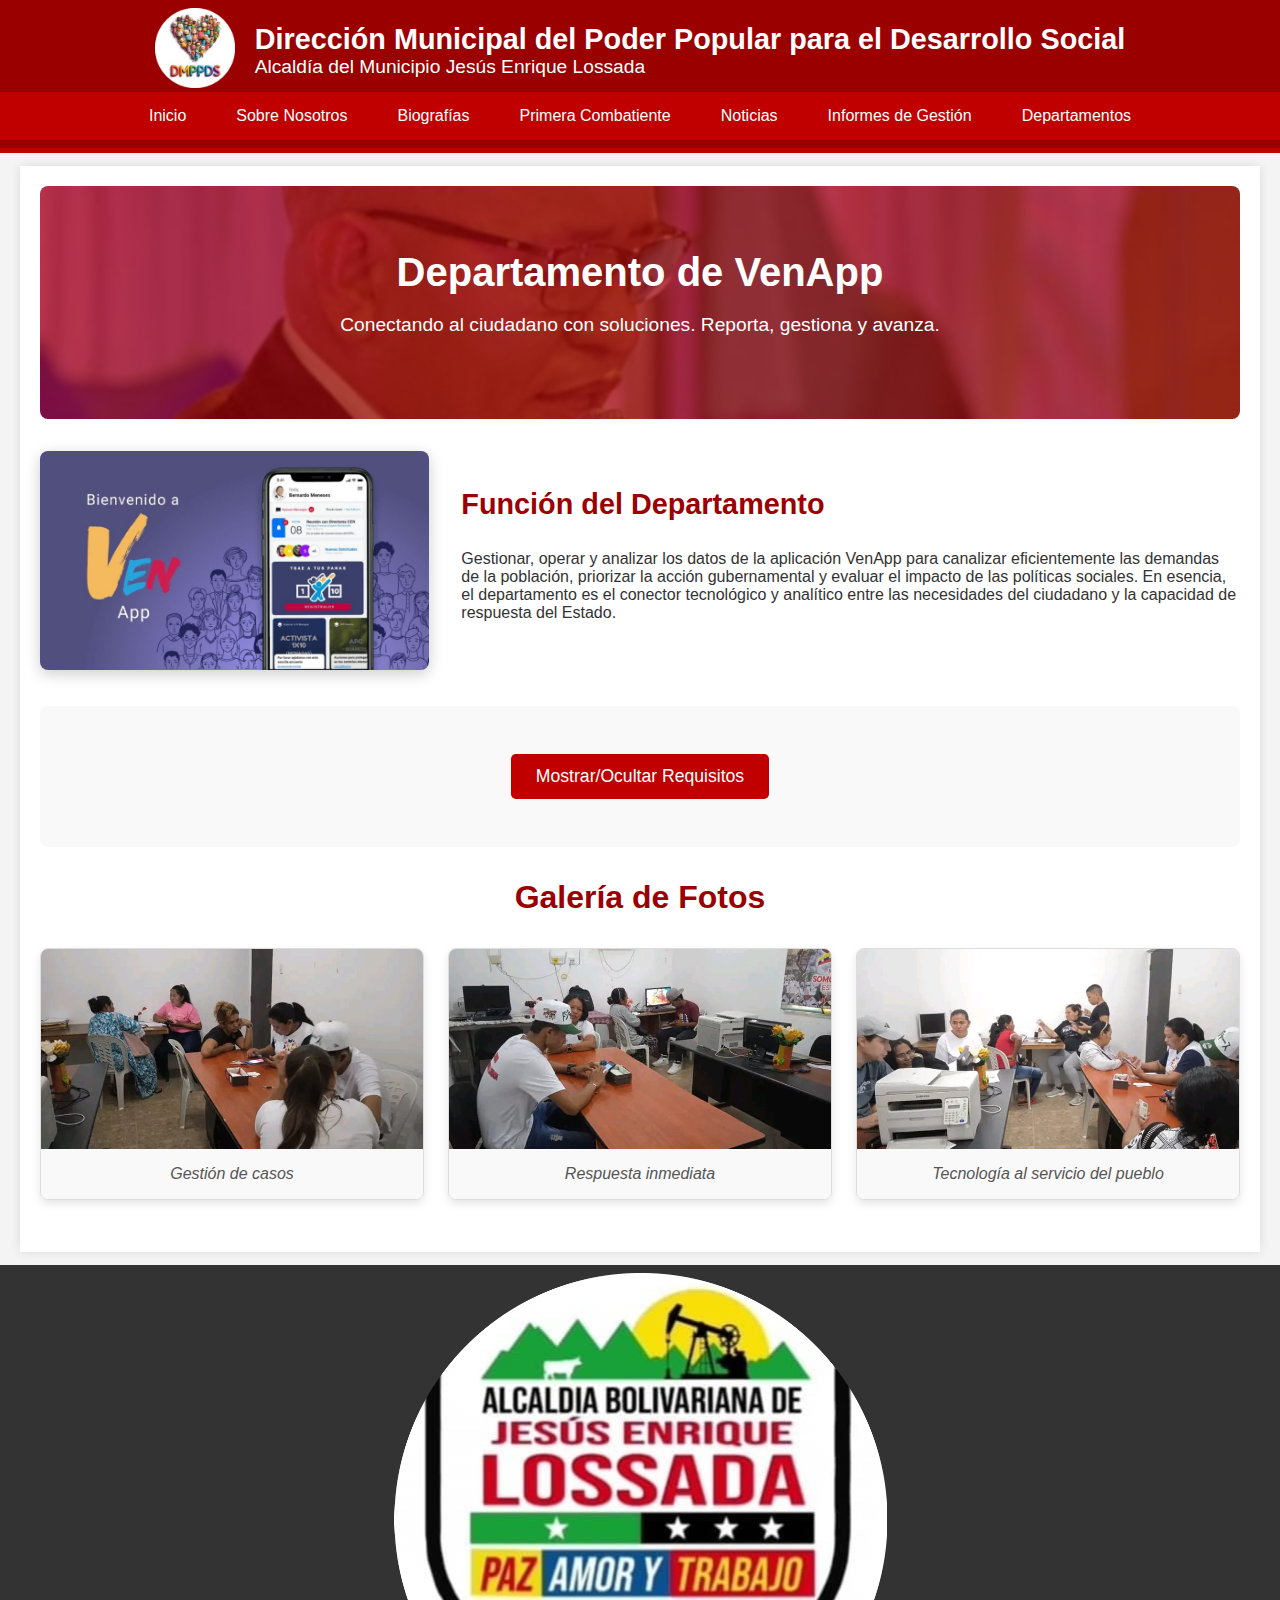
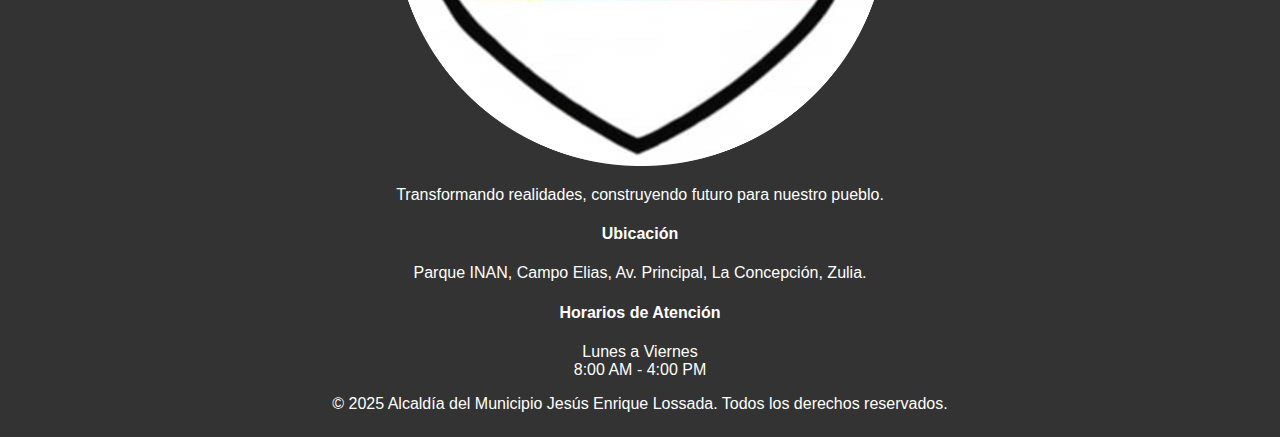
<file: venapp.html>
<!DOCTYPE html>
<html lang="es">

<head>
    <meta charset="UTF-8">
    <meta name="viewport" content="width=device-width, initial-scale=1.0">
    <title>Departamento de VenApp - Desarrollo Social</title>
    <link rel="stylesheet" href="css/style.css">
    <link rel="icon" type="image/png" sizes="16x16"
        href="https://kazuma387.github.io/desarrollo-social/images/DDS2.png">
    <link rel="apple-touch-icon" sizes="180x180" href="https://kazuma387.github.io/desarrollo-social/images/DDS.png">
    <meta name="theme-color" content="#0883c9">
    <meta property="og:type" content="website">
    <meta property="og:url" content="https://kazuma387.github.io/desarrollo-social/venapp.html">
    <meta property="og:title" content="VenApp - Desarrollo Social">
    <meta property="og:description"
        content="Descubre cómo utilizar la aplicación VenApp para realizar solicitudes y reportes a la Dirección de Desarrollo Social.">
    <meta property="og:image" content="https://kazuma387.github.io/desarrollo-social/images/VenApp.jpg">
    <meta name="twitter:card" content="summary_large_image">
</head>

<body>
    <header>
        <div class="header-container">
            <div class="logo">
                <a href="index.html"><img src="images/logo.png" alt="Logo Alcaldía"></a>
            </div>
            <div class="title">
                <h1>Dirección Municipal del Poder Popular para el Desarrollo Social</h1>
                <h5>Alcaldía del Municipio Jesús Enrique Lossada</h5>
            </div>
        </div>
        <button class="menu-toggle" id="mobile-menu">
            <span class="bar"></span>
            <span class="bar"></span>
            <span class="bar"></span>
        </button>
        <nav class="main-nav" id="main-nav">
            <ul>
                <li><a href="index.html">Inicio</a></li>
                <li><a href="sobre-nosotros.html">Sobre Nosotros</a></li>
                <li><a href="biografias.html">Biografías</a></li>
                <li><a href="primera-combatiente.html">Primera Combatiente</a></li>
                <li><a href="noticias.html">Noticias</a></li>
                <li><a href="informes-gestion.html">Informes de Gestión</a></li>
                <li class="dropdown">
                    <a href="javascript:void(0)" class="dropbtn">Departamentos</a>
                    <div class="dropdown-content">
                        <a href="venapp.html">VenApp</a>
                        <a href="trabajo-social.html">Trabajo Social</a>
                        <a href="atencion-ciudadana.html">Atención Ciudadana</a>
                        <a href="atencion-discapacitado.html">Atención al Discapacitado</a>
                        <a href="atencion-adulto-mayor.html">Atención al Adulto Mayor</a>
                        <a href="atencion-pueblo-indigena.html">Atención al Pueblo Indígena</a>
                        <a href="sistema-patria.html">Sistema Patria</a>
                    </div>
                </li>
            </ul>
        </nav>
    </header>

    <main class="content-page">
        <section class="department-hero">
            <div class="department-hero-text">
                <h2>Departamento de VenApp</h2>
                <p>Conectando al ciudadano con soluciones. Reporta, gestiona y avanza.</p>
            </div>
        </section>

        <section class="department-info">
            <div class="info-left">
                <img src="images/VenApp.jpg" alt="Imagen representativa de VenApp">
            </div>
            <div class="info-right">
                <h3>Función del Departamento</h3>
                <p>Gestionar, operar y analizar los datos de la aplicación VenApp para canalizar eficientemente las
                    demandas de la población,
                    priorizar la acción gubernamental y evaluar el impacto de las políticas sociales. En esencia, el
                    departamento es el conector
                    tecnológico y analítico entre las necesidades del ciudadano y la capacidad de respuesta del Estado.
                </p>
            </div>
        </section>

        <section class="department-requirements">
            <button id="toggleRequirements" class="requirements-button">Mostrar/Ocultar Requisitos</button>
            <div id="requirementsList" class="requirements-list" style="display: none;">
                <h4>Requisitos para ser Atendido:</h4>
                <ul>
                    <li>Cédula de identidad</li>
                    <li>Correo electrónico</li>
                    <li>Teléfono celular personal</li>
                </ul>
            </div>
        </section>

        <section class="department-gallery">
            <h3>Galería de Fotos</h3>
            <div class="gallery-grid">
                <div class="gallery-item">
                    <img src="images/venapp/img1.jpeg" alt="Foto de galería 1">
                    <div class="gallery-caption">Gestión de casos</div>
                </div>
                <div class="gallery-item">
                    <img src="images/venapp/img2.jpeg" alt="Foto de galería 2">
                    <div class="gallery-caption">Respuesta inmediata</div>
                </div>
                <div class="gallery-item">
                    <img src="images/venapp/img3.jpeg" alt="Foto de galería 3">
                    <div class="gallery-caption">Tecnología al servicio del pueblo</div>
                </div>
            </div>
        </section>
    </main>

    <footer>
        <div class="footer-container">
            <div class="footer-section about">
                <img src="images/logo-footer.png" alt="Logo alcaldia de lossada" class="footer-logo">
                <p>Transformando realidades, construyendo futuro para nuestro pueblo.</p>
            </div>
            <div class="footer-section location">
                <h4>Ubicación</h4>
                <p>Parque INAN, Campo Elias, Av. Principal, La Concepción, Zulia.</p>
            </div>
            <div class="footer-section hours">
                <h4>Horarios de Atención</h4>
                <p>Lunes a Viernes<br>8:00 AM - 4:00 PM</p>
            </div>
        </div>
        <div class="footer-bottom">
            <p>&copy; 2025 Alcaldía del Municipio Jesús Enrique Lossada. Todos los derechos reservados.</p>
        </div>
    </footer>
    <script src="js/main.js"></script>
</body>

</html>
</file>
<file: css/style.css>
/* Estilos Generales */
body {
    font-family: Arial, sans-serif;
    margin: 0;
    padding: 0;
    background-color: #f4f4f4;
    color: #333;
    display: flex;
    flex-direction: column;
    min-height: 100vh;
}

/* Header */
header {
    background-color: #9a0000; /* Rojo oscuro */
    color: white;
    padding: 0.5rem 0;
    border-bottom: 5px solid #c00000; /* Rojo más claro */
    position: relative;
}

.header-container {
    display: flex;
    align-items: center;
    justify-content: center;
    max-width: 1200px;
    margin: 0 auto;
    padding: 0 20px;
}

.logo img {
    height: 80px;
    margin-right: 20px;
}

.title h1 {
    margin: 0;
    font-size: clamp(0.9rem, 4vw, 1.8rem);
    font-weight: bold;
}

.title h2,h5 {
    margin: 0;
    font-size: clamp(0.7rem, 3vw, 1.2rem);
    font-weight: normal;
}

/* Botón de Menú Hamburguesa */
.menu-toggle {
    display: none; /* Oculto por defecto */
    background: none;
    border: none;
    cursor: pointer;
    padding: 10px;
    position: absolute;
    top: 50%; /* Centrado vertical */
    transform: translateY(-50%); /* Ajuste fino para centrado vertical */
    right: 20px;
    z-index: 1001;
}

.menu-toggle .bar {
    display: block;
    width: 25px;
    height: 3px;
    background-color: white;
    margin: 5px 0;
    transition: 0.4s;
}

/* Navegación */
nav {
    background-color: #c00000; /* Rojo más claro */
}

nav ul {
    list-style: none;
    margin: 0;
    padding: 0;
    display: flex;
    justify-content: center;
}

nav ul li a {
    display: block;
    color: white;
    text-decoration: none;
    padding: 15px 25px;
    transition: background-color 0.3s;
}

nav ul li a:hover {
    background-color: #9a0000; /* Rojo oscuro */
}

/* Dropdown */
.dropdown {
    position: relative;
}

.dropdown-content {
    display: none;
    position: absolute;
    background-color: #c00000;
    min-width: 220px;
    box-shadow: 0px 8px 16px 0px rgba(0,0,0,0.2);
    z-index: 1000;
}

.dropdown-content a {
    padding: 12px 16px;
}

.dropdown:hover .dropdown-content {
    display: block;
}

/* Contenido Principal */
main {
    max-width: 1200px;
    margin: 0.8rem auto;
    padding: 20px;
    background-color: white;
    box-shadow: 0 0 10px rgba(0,0,0,0.1);
    flex: 1;
}

.content-page section {
    margin-bottom: 2rem;
}

/* Carrusel */
.carousel {
    position: relative;
    max-width: 100%;
    margin: auto;
    overflow: hidden;
}

.carousel-container {
    display: flex;
    transition: transform 0.5s ease-in-out;
}

.carousel-slide {
    min-width: 100%;
    box-sizing: border-box;
}

.carousel-slide img {
    width: 100%;
    display: block;
}

.prev, .next {
    cursor: pointer;
    position: absolute;
    top: 50%;
    width: auto;
    padding: 16px;
    margin-top: -22px;
    color: white;
    font-weight: bold;
    font-size: 18px;
    transition: 0.6s ease;
    border-radius: 0 3px 3px 0;
    user-select: none;
    background-color: rgba(0,0,0,0.5);
}

.next {
    right: 0;
    border-radius: 3px 0 0 3px;
}

.prev:hover, .next:hover {
    background-color: rgba(0,0,0,0.8);
}

/* Galería de Departamentos */
.gallery {
    display: grid;
    grid-template-columns: repeat(auto-fit, minmax(250px, 1fr));
    gap: 1rem;
}

.gallery img {
    width: 100%;
    height: auto;
    border: 3px solid #ddd;
    border-radius: 5px;
}

/* Footer */
footer {
    background-color: #333;
    color: white;
    text-align: center;
    padding: 0.5rem 0;
}

/* Responsividad */
@media (max-width: 768px) {
    .header-container {
        justify-content: center; /* Centra el título */
        text-align: center;
        /* Se elimina flex-direction: column para mantener el flujo horizontal */
        /* Se elimina padding-bottom */
        padding: 0 55px; /* Aumenta el padding para que el título no choque con los bordes/botones */
    }

    .logo img {
        margin: 0 0 10px 0;
    }

    .logo {
        display: none; /* Ocultar el logo en pantallas pequeñas */
    }

    .menu-toggle {
        display: block; /* Se muestra en móvil */
    }

    .main-nav {
        display: none;
        width: 100%;
        position: absolute; /* Posicionamiento absoluto para no afectar el layout */
        top: 100%; /* Se posiciona justo debajo del header */
        left: 0;
        background-color: #c00000; /* Mismo color que la barra de nav */
        z-index: 999; /* Asegura que esté por encima del contenido */
    }

    .main-nav.active {
        display: block;
    }

    nav ul {
        flex-direction: column;
        align-items: center;
    }

    .dropdown-content {
        position: static;
        box-shadow: none;
        background-color: #9a0000;
    }

    .dropdown-content a {
        padding-left: 40px;
    }

    .dropdown:hover .dropdown-content {
        display: none; /* Desactivar hover en móvil */
    }

    .dropdown.active .dropdown-content {
        display: block; /* Mostrar con JS */
    }
}



@media screen and (max-width: 632px) {
    footer p {
        font-size: 0.8rem;
    }
    
}

@media screen and (max-width: 493px) {
    footer p {
        font-size: 0.6rem;
    }
    
}

/* Estilos para la página Sobre Nosotros */
.about-intro {
    display: flex;
    align-items: center;
    gap: 2rem;
    margin-bottom: 2rem;
}

.intro-text {
    flex: 1;
}

.intro-image {
    flex: 0 0 300px; /* No crece, no se encoge, base de 300px */
}

.intro-image img {
    max-width: 100%;
    border-radius: 8px;
    box-shadow: 0 4px 8px rgba(0,0,0,0.1);
}

.info-cards {
    display: grid;
    grid-template-columns: repeat(auto-fit, minmax(300px, 1fr));
    gap: 1.5rem;
    text-align: center;
}

.card {
    background-color: #f9f9f9;
    padding: 1.5rem;
    border-radius: 8px;
    box-shadow: 0 2px 5px rgba(0,0,0,0.1);
    transition: transform 0.3s, box-shadow 0.3s;
}

.card:hover {
    transform: translateY(-5px);
    box-shadow: 0 6px 12px rgba(0,0,0,0.15);
}

.card h3 {
    margin-top: 0;
    color: #9a0000;
}

/* Responsividad para Sobre Nosotros */
@media (max-width: 768px) {
    .about-intro {
        flex-direction: column;
        text-align: center;
    }

    .intro-image {
        margin-top: 1.5rem;
        flex-basis: auto; /* Restablecer la base del flex item */
        width: 100%;
        max-width: 350px;
    }
}

/* Estilos para las Biografías */
.biography-container {
    display: grid;
    grid-template-columns: 1fr 1fr; /* Dos columnas de igual tamaño */
    gap: 2rem;
    align-items: stretch; /* Asegura que las tarjetas tengan la misma altura */
}

.biography-card {
    background-color: #fff;
    border: 1px solid #ddd;
    border-radius: 8px;
    box-shadow: 0 4px 8px rgba(0,0,0,0.1);
    overflow: hidden;
    transition: transform 0.3s, box-shadow 0.3s;
    width: 100%; /* La tarjeta ocupa todo el espacio de su columna */
    display: flex;
    flex-direction: column;
    align-items: center;
    text-align: center;
}

.biography-card:hover {
    transform: translateY(-5px);
    box-shadow: 0 8px 16px rgba(0,0,0,0.2);
}

.biography-card img {
    width: 100%;
    height: 300px; /* Altura fija para la imagen */
    object-fit: cover; /* Asegura que la imagen cubra el espacio sin deformarse */
}

.biography-text {
    padding: 1.5rem;
}

.biography-text h2 {
    margin-top: 0;
    font-size: 1.5rem;
    color: #9a0000;
}

.biography-text p {
    margin-bottom: 0.5rem;
    font-size: 1rem;
    line-height: 1.6;
}

/* Media Query para hacerla responsiva */
@media (max-width: 768px) {
    .biography-container {
        grid-template-columns: 1fr; /* Una sola columna en pantallas pequeñas */
    }
}

/* Estilos para el botón de requisitos */
.requirements-button {
    background-color: #c00000;
    color: white;
    border: none;
    padding: 10px 15px;
    cursor: pointer;
    border-radius: 5px;
    margin-top: 1rem;
    margin-bottom: 1rem;
    transition: background-color 0.3s;
}

.requirements-button:hover {
    background-color: #9a0000;
}

/* Estilos para la lista de requisitos */
.requirements-list {
    background-color: #f9f9f9;
    border: 1px solid #ddd;
    border-radius: 5px;
    padding: 1.5rem;
    margin-top: 1rem;
}

.requirements-list h4 {
    margin-top: 0;
    color: #9a0000;
}

.requirements-list ul {
    margin-bottom: 0;
    padding-left: 20px;
}

/* Estilos para las Páginas de Departamentos (Nuevo Diseño) */

.department-hero {
    background: linear-gradient(rgba(154, 0, 0, 0.7), rgba(154, 0, 0, 0.7)), url('../images/carousel1.jpeg') no-repeat center center/cover;
    color: white;
    padding: 4rem 2rem;
    text-align: center;
    border-radius: 8px;
    margin-bottom: 2rem;
}

.department-hero h2 {
    font-size: 2.5rem;
    margin-top: 0;
    margin-bottom: 0.5rem;
}

.department-hero p {
    font-size: 1.2rem;
    font-weight: 300;
}

.department-info {
    display: flex;
    gap: 2rem;
    align-items: center;
    margin-bottom: 2rem;
}

.info-left {
    flex: 1;
}

.info-left img {
    width: 100%;
    border-radius: 8px;
    box-shadow: 0 4px 15px rgba(0,0,0,0.2);
}

.info-right {
    flex: 2;
}

.info-right h3 {
    font-size: 1.8rem;
    color: #9a0000;
    margin-top: 0;
}

.department-gallery h3 {
    text-align: center;
    font-size: 2rem;
    color: #9a0000;
    margin-bottom: 2rem;
}

.gallery-grid {
    display: grid;
    grid-template-columns: repeat(auto-fit, minmax(300px, 1fr));
    gap: 1.5rem;
}

.gallery-item {
    border: 1px solid #ddd;
    border-radius: 8px;
    overflow: hidden;
    box-shadow: 0 4px 8px rgba(0,0,0,0.1);
    transition: transform 0.3s, box-shadow 0.3s;
}

.gallery-item:hover {
    transform: translateY(-5px);
    box-shadow: 0 8px 16px rgba(0,0,0,0.2);
}

.gallery-item img {
    width: 100%;
    height: 200px;
    object-fit: cover;
    display: block;
}

.gallery-caption {
    padding: 1rem;
    background-color: #f9f9f9;
    text-align: center;
    font-style: italic;
    color: #555;
}

/* Responsividad para el nuevo diseño de departamentos */
@media (max-width: 768px) {
    .department-info {
        flex-direction: column;
    }
}

.department-requirements {
    background-color: #f9f9f9;
    padding: 2rem;
    border-radius: 8px;
    margin-bottom: 2rem;
    text-align: center;
}

.department-requirements .requirements-button {
    font-size: 1.1rem;
    padding: 12px 25px;
}

.department-requirements .requirements-list {
    text-align: left;
    max-width: 500px;
    margin: 1.5rem auto 0 auto;
}

/* =============================================== */
/* ===== MEJORAS DE RESPONSIVIDAD PARA MÓVILES ===== */
/* =============================================== */

@media (max-width: 480px) {

    /* Ajustes generales del contenido principal */
    main {
        padding: 15px;
    }

    /* Ajustes del encabezado */

    /* Ajustes de la página de inicio y secciones de bienvenida */
    .welcome h2 {
        font-size: 1.8rem;
    }

    /* Ajustes para las páginas de departamentos */
    .department-hero {
        padding: 2rem 1rem;
    }

    .department-hero h2 {
        font-size: 1.8rem;
    }

    .department-hero p {
        font-size: 1rem;
    }

    .department-info {
        gap: 1.5rem;
    }

    .info-right h3 {
        font-size: 1.5rem;
    }

    .department-gallery h3 {
        font-size: 1.8rem;
    }

    .gallery-grid {
        grid-template-columns: 1fr; /* Forzar una sola columna */
        gap: 1rem;
    }

    /* Ajustes para la página de biografías */
    .biography-container {
        gap: 1.5rem;
    }

    .biography-text h2 {
        font-size: 1.3rem;
    }

    /* Ajustes para la sección de requisitos */
    .department-requirements {
        padding: 1.5rem;
    }

    .department-requirements .requirements-button {
        font-size: 1rem;
        padding: 10px 20px;
    }
}

/* Layout para la página de Primera Combatiente */
.activity-layout {
    display: flex;
    flex-direction: column; /* Siempre en columna */
    align-items: center; /* Centra los elementos horizontalmente */
    gap: 1.5rem; /* Espacio entre título, carrusel y descripción */
    padding: 1rem 0;
}

.activity-layout h3 {
    text-align: center;
    font-size: 1.8rem;
    color: #9a0000;
    margin-top: 0;
}

.activity-layout p {
    text-align: center;
    max-width: 800px; /* Limita el ancho del texto para mejor legibilidad */
}

.activity-layout .carousel {
    width: 100%;
    max-width: 800px; /* Limita el ancho del carrusel */
}
</file>
